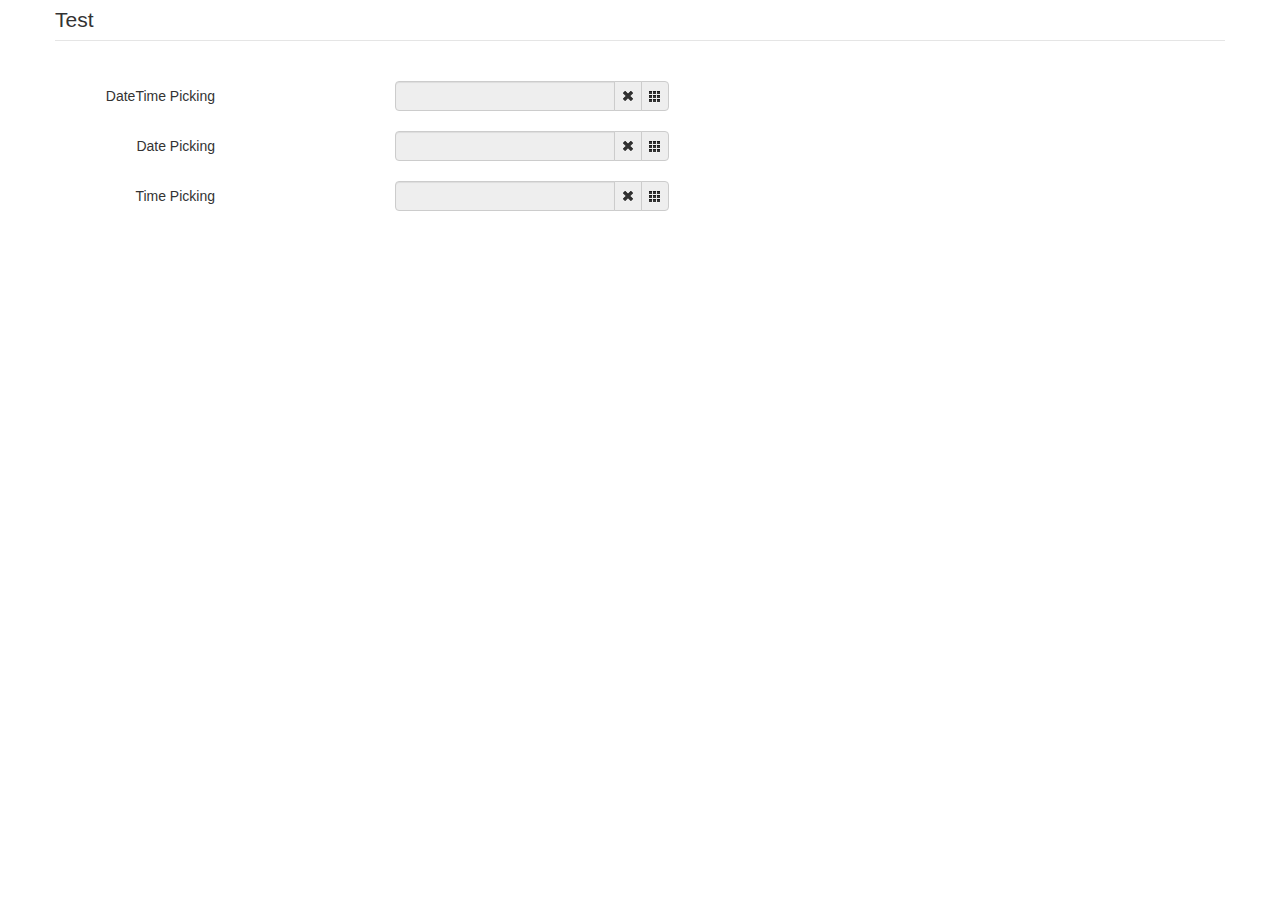
<file: app/static/bootstrap-datetimepicker/sample in bootstrap v2/index.html>
<!DOCTYPE html>
<html>
<head>
    <title></title>
    <link href="./bootstrap/css/bootstrap.min.css" rel="stylesheet" media="screen">
    <link href="../css/bootstrap-datetimepicker.min.css" rel="stylesheet" media="screen">
</head>

<body>
<div class="container">
    <form action="" class="form-horizontal">
        <fieldset>
            <legend>Test</legend>
            <div class="control-group">
                <label class="control-label">DateTime Picking</label>
                <div class="controls input-append date form_datetime" data-date="1979-09-16T05:25:07Z" data-date-format="dd MM yyyy - HH:ii p" data-link-field="dtp_input1">
                    <input size="16" type="text" value="" readonly>
                    <span class="add-on"><i class="icon-remove"></i></span>
					<span class="add-on"><i class="icon-th"></i></span>
                </div>
				<input type="hidden" id="dtp_input1" value="" /><br/>
            </div>
			<div class="control-group">
                <label class="control-label">Date Picking</label>
                <div class="controls input-append date form_date" data-date="" data-date-format="dd MM yyyy" data-link-field="dtp_input2" data-link-format="yyyy-mm-dd">
                    <input size="16" type="text" value="" readonly>
                    <span class="add-on"><i class="icon-remove"></i></span>
					<span class="add-on"><i class="icon-th"></i></span>
                </div>
				<input type="hidden" id="dtp_input2" value="" /><br/>
            </div>
			<div class="control-group">
                <label class="control-label">Time Picking</label>
                <div class="controls input-append date form_time" data-date="" data-date-format="hh:ii" data-link-field="dtp_input3" data-link-format="hh:ii">
                    <input size="16" type="text" value="" readonly>
                    <span class="add-on"><i class="icon-remove"></i></span>
					<span class="add-on"><i class="icon-th"></i></span>
                </div>
				<input type="hidden" id="dtp_input3" value="" /><br/>
            </div>
        </fieldset>
    </form>
</div>

<script type="text/javascript" src="./jquery/jquery-1.8.3.min.js" charset="UTF-8"></script>
<script type="text/javascript" src="./bootstrap/js/bootstrap.min.js"></script>
<script type="text/javascript" src="../js/bootstrap-datetimepicker.js" charset="UTF-8"></script>
<script type="text/javascript" src="../js/locales/bootstrap-datetimepicker.fr.js" charset="UTF-8"></script>
<script type="text/javascript">
    $('.form_datetime').datetimepicker({
        //language:  'fr',
        weekStart: 1,
        todayBtn:  1,
		autoclose: 1,
		todayHighlight: 1,
		startView: 2,
		forceParse: 0,
        showMeridian: 1
    });
	$('.form_date').datetimepicker({
        language:  'fr',
        weekStart: 1,
        todayBtn:  1,
		autoclose: 1,
		todayHighlight: 1,
		startView: 2,
		minView: 2,
		forceParse: 0
    });
	$('.form_time').datetimepicker({
        language:  'fr',
        weekStart: 1,
        todayBtn:  1,
		autoclose: 1,
		todayHighlight: 1,
		startView: 1,
		minView: 0,
		maxView: 1,
		forceParse: 0
    });
</script>

</body>
</html>
</file>
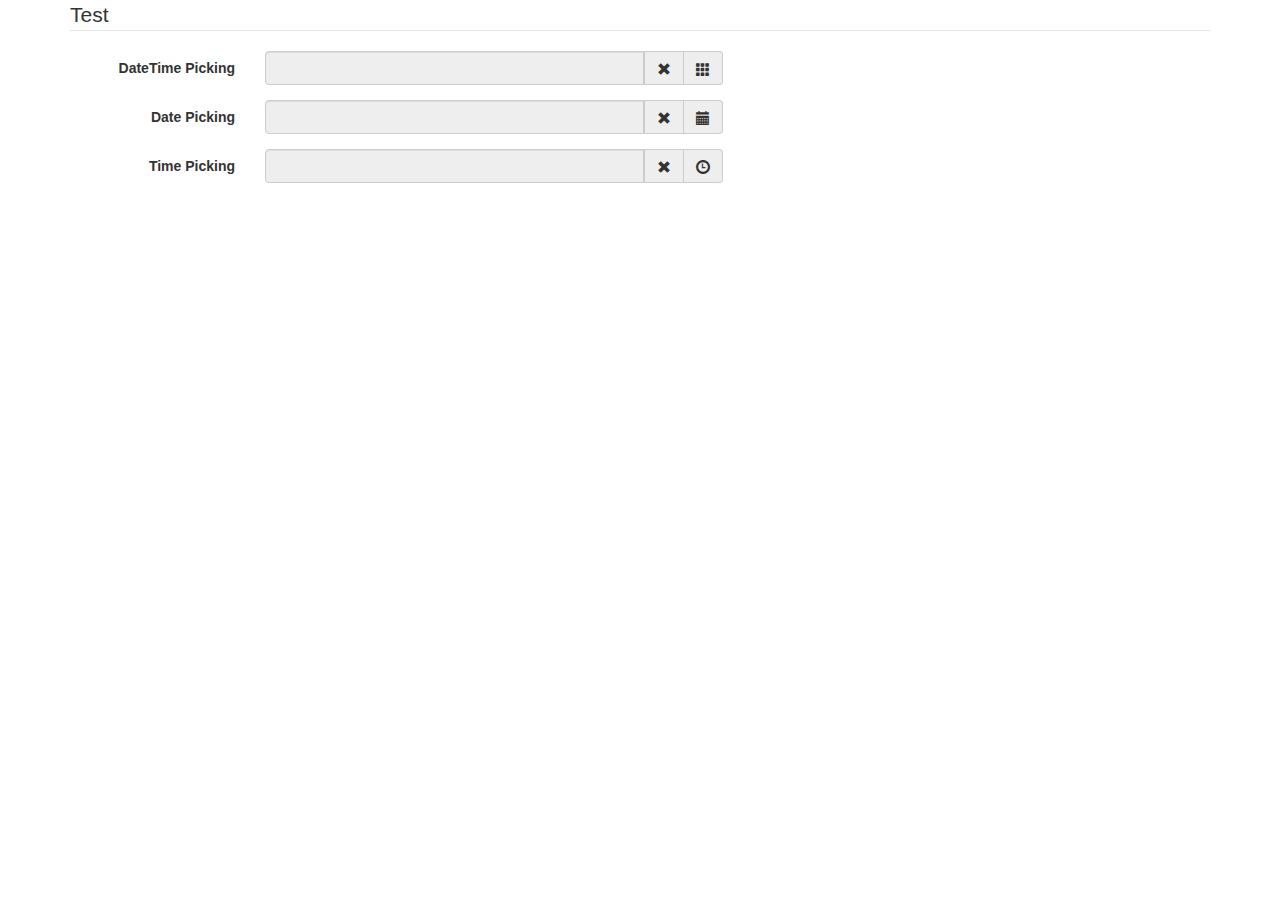
<file: app/static/bootstrap-datetimepicker/sample in bootstrap v3/index.html>
<!DOCTYPE html>
<html>
<head>
    <title></title>
    <link href="./bootstrap/css/bootstrap.min.css" rel="stylesheet" media="screen">
    <link href="../css/bootstrap-datetimepicker.min.css" rel="stylesheet" media="screen">
</head>

<body>
<div class="container">
    <form action="" class="form-horizontal"  role="form">
        <fieldset>
            <legend>Test</legend>
            <div class="form-group">
                <label for="dtp_input1" class="col-md-2 control-label">DateTime Picking</label>
                <div class="input-group date form_datetime col-md-5" data-date="1979-09-16T05:25:07Z" data-date-format="dd MM yyyy - HH:ii p" data-link-field="dtp_input1">
                    <input class="form-control" size="16" type="text" value="" readonly>
                    <span class="input-group-addon"><span class="glyphicon glyphicon-remove"></span></span>
					<span class="input-group-addon"><span class="glyphicon glyphicon-th"></span></span>
                </div>
				<input type="hidden" id="dtp_input1" value="" /><br/>
            </div>
			<div class="form-group">
                <label for="dtp_input2" class="col-md-2 control-label">Date Picking</label>
                <div class="input-group date form_date col-md-5" data-date="" data-date-format="dd MM yyyy" data-link-field="dtp_input2" data-link-format="yyyy-mm-dd">
                    <input class="form-control" size="16" type="text" value="" readonly>
                    <span class="input-group-addon"><span class="glyphicon glyphicon-remove"></span></span>
					<span class="input-group-addon"><span class="glyphicon glyphicon-calendar"></span></span>
                </div>
				<input type="hidden" id="dtp_input2" value="" /><br/>
            </div>
			<div class="form-group">
                <label for="dtp_input3" class="col-md-2 control-label">Time Picking</label>
                <div class="input-group date form_time col-md-5" data-date="" data-date-format="hh:ii" data-link-field="dtp_input3" data-link-format="hh:ii">
                    <input class="form-control" size="16" type="text" value="" readonly>
                    <span class="input-group-addon"><span class="glyphicon glyphicon-remove"></span></span>
					<span class="input-group-addon"><span class="glyphicon glyphicon-time"></span></span>
                </div>
				<input type="hidden" id="dtp_input3" value="" /><br/>
            </div>
        </fieldset>
    </form>
</div>

<script type="text/javascript" src="./jquery/jquery-1.8.3.min.js" charset="UTF-8"></script>
<script type="text/javascript" src="./bootstrap/js/bootstrap.min.js"></script>
<script type="text/javascript" src="../js/bootstrap-datetimepicker.js" charset="UTF-8"></script>
<script type="text/javascript" src="../js/locales/bootstrap-datetimepicker.fr.js" charset="UTF-8"></script>
<script type="text/javascript">
    $('.form_datetime').datetimepicker({
        //language:  'fr',
        weekStart: 1,
        todayBtn:  1,
		autoclose: 1,
		todayHighlight: 1,
		startView: 2,
		forceParse: 0,
        showMeridian: 1
    });
	$('.form_date').datetimepicker({
        language:  'fr',
        weekStart: 1,
        todayBtn:  1,
		autoclose: 1,
		todayHighlight: 1,
		startView: 2,
		minView: 2,
		forceParse: 0
    });
	$('.form_time').datetimepicker({
        language:  'fr',
        weekStart: 1,
        todayBtn:  1,
		autoclose: 1,
		todayHighlight: 1,
		startView: 1,
		minView: 0,
		maxView: 1,
		forceParse: 0
    });
</script>

</body>
</html>
</file>
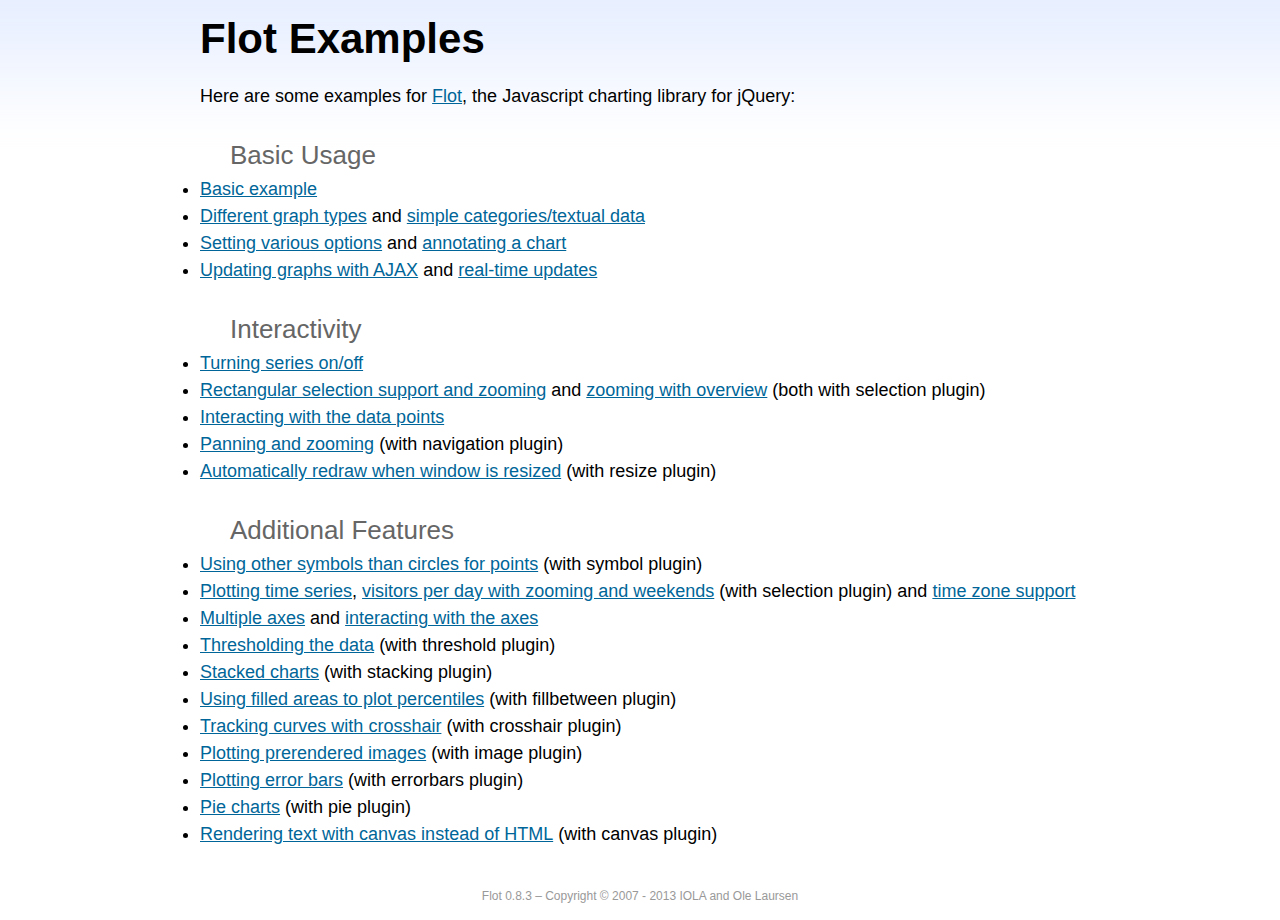
<file: app/static/flot/examples/index.html>
<!DOCTYPE html PUBLIC "-//W3C//DTD HTML 4.01//EN" "http://www.w3.org/TR/html4/strict.dtd">
<html>
<head>
	<meta http-equiv="Content-Type" content="text/html; charset=utf-8">
	<title>Flot Examples</title>
	<link href="examples.css" rel="stylesheet" type="text/css">
	<style>

	h3 {
		margin-top: 30px;
		margin-bottom: 5px;
	}

	</style>
	<script language="javascript" type="text/javascript" src="../jquery.js"></script>
	<script language="javascript" type="text/javascript" src="../jquery.flot.js"></script>
	<script type="text/javascript">

	$(function() {

		// Add the Flot version string to the footer

		$("#footer").prepend("Flot " + $.plot.version + " &ndash; ");
	});

	</script>
</head>
<body>

	<div id="header">
		<h2>Flot Examples</h2>
	</div>

	<div id="content">

		<p>Here are some examples for <a href="http://www.flotcharts.org">Flot</a>, the Javascript charting library for jQuery:</p>

		<h3>Basic Usage</h3>

		<ul>
			<li><a href="basic-usage/index.html">Basic example</a></li>
			<li><a href="series-types/index.html">Different graph types</a> and <a href="categories/index.html">simple categories/textual data</a></li>
			<li><a href="basic-options/index.html">Setting various options</a> and <a href="annotating/index.html">annotating a chart</a></li>
			<li><a href="ajax/index.html">Updating graphs with AJAX</a> and <a href="realtime/index.html">real-time updates</a></li>
		</ul>

		<h3>Interactivity</h3>

		<ul>
			<li><a href="series-toggle/index.html">Turning series on/off</a></li>
			<li><a href="selection/index.html">Rectangular selection support and zooming</a> and <a href="zooming/index.html">zooming with overview</a> (both with selection plugin)</li>
			<li><a href="interacting/index.html">Interacting with the data points</a></li>
			<li><a href="navigate/index.html">Panning and zooming</a> (with navigation plugin)</li>
			<li><a href="resize/index.html">Automatically redraw when window is resized</a> (with resize plugin)</li>
		</ul>

		<h3>Additional Features</h3>

		<ul>
			<li><a href="symbols/index.html">Using other symbols than circles for points</a> (with symbol plugin)</li>
			<li><a href="axes-time/index.html">Plotting time series</a>, <a href="visitors/index.html">visitors per day with zooming and weekends</a> (with selection plugin) and <a href="axes-time-zones/index.html">time zone support</a></li>
			<li><a href="axes-multiple/index.html">Multiple axes</a> and <a href="axes-interacting/index.html">interacting with the axes</a></li>
			<li><a href="threshold/index.html">Thresholding the data</a> (with threshold plugin)</li>
			<li><a href="stacking/index.html">Stacked charts</a> (with stacking plugin)</li>
			<li><a href="percentiles/index.html">Using filled areas to plot percentiles</a> (with fillbetween plugin)</li>
			<li><a href="tracking/index.html">Tracking curves with crosshair</a> (with crosshair plugin)</li>
			<li><a href="image/index.html">Plotting prerendered images</a> (with image plugin)</li>
			<li><a href="series-errorbars/index.html">Plotting error bars</a> (with errorbars plugin)</li>
			<li><a href="series-pie/index.html">Pie charts</a> (with pie plugin)</li>
			<li><a href="canvas/index.html">Rendering text with canvas instead of HTML</a> (with canvas plugin)</li>
		</ul>

	</div>

	<div id="footer">
		Copyright &copy; 2007 - 2013 IOLA and Ole Laursen
	</div>

</body>
</html>
</file>
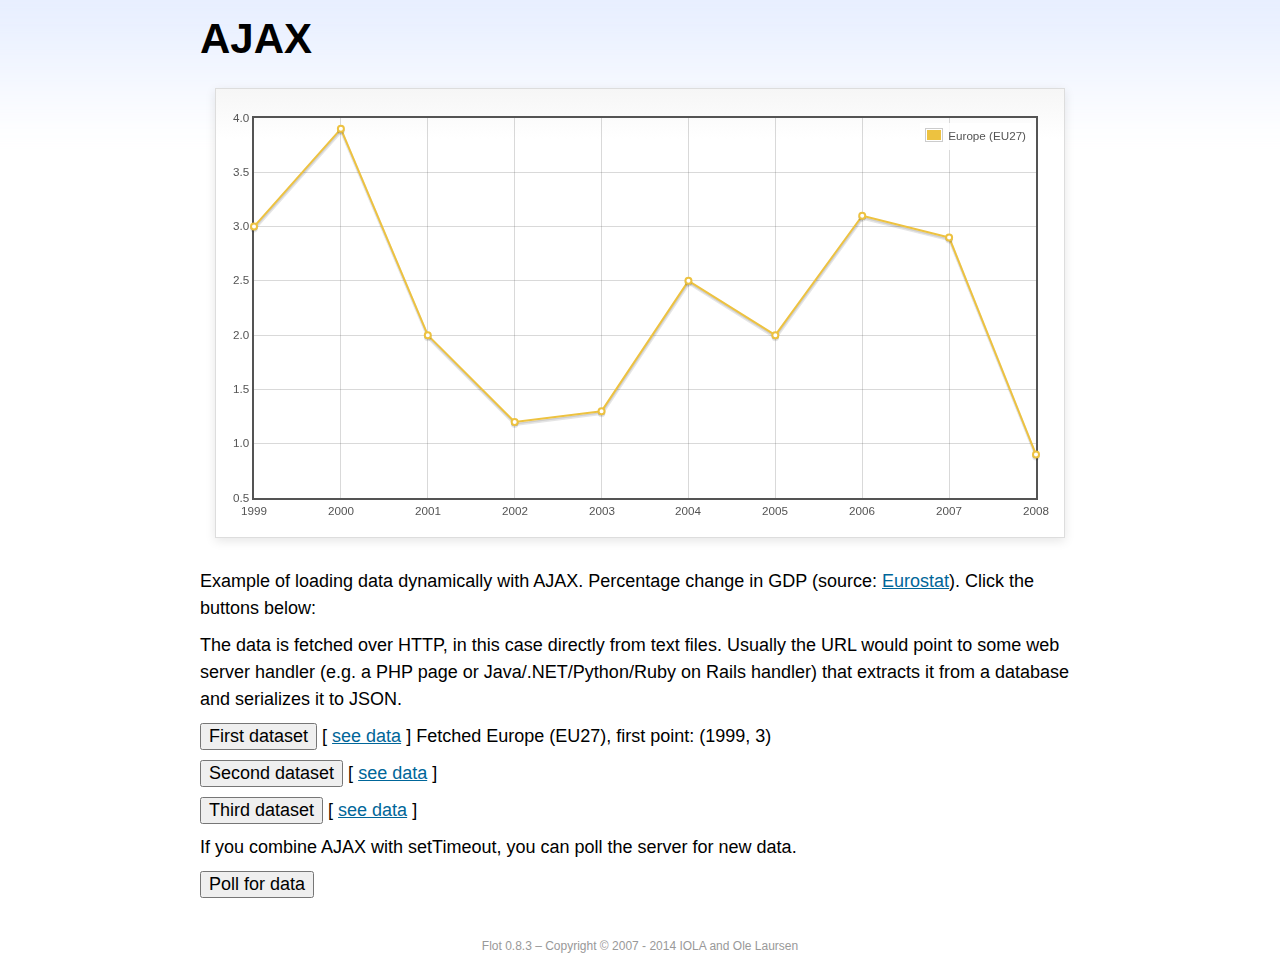
<file: app/static/flot/examples/ajax/index.html>
<!DOCTYPE html PUBLIC "-//W3C//DTD HTML 4.01//EN" "http://www.w3.org/TR/html4/strict.dtd">
<html>
<head>
	<meta http-equiv="Content-Type" content="text/html; charset=utf-8">
	<title>Flot Examples: AJAX</title>
	<link href="../examples.css" rel="stylesheet" type="text/css">
	<!--[if lte IE 8]><script language="javascript" type="text/javascript" src="../../excanvas.min.js"></script><![endif]-->
	<script language="javascript" type="text/javascript" src="../../jquery.js"></script>
	<script language="javascript" type="text/javascript" src="../../jquery.flot.js"></script>
	<script type="text/javascript">

	$(function() {

		var options = {
			lines: {
				show: true
			},
			points: {
				show: true
			},
			xaxis: {
				tickDecimals: 0,
				tickSize: 1
			}
		};

		var data = [];

		$.plot("#placeholder", data, options);

		// Fetch one series, adding to what we already have

		var alreadyFetched = {};

		$("button.fetchSeries").click(function () {

			var button = $(this);

			// Find the URL in the link right next to us, then fetch the data

			var dataurl = button.siblings("a").attr("href");

			function onDataReceived(series) {

				// Extract the first coordinate pair; jQuery has parsed it, so
				// the data is now just an ordinary JavaScript object

				var firstcoordinate = "(" + series.data[0][0] + ", " + series.data[0][1] + ")";
				button.siblings("span").text("Fetched " + series.label + ", first point: " + firstcoordinate);

				// Push the new data onto our existing data array

				if (!alreadyFetched[series.label]) {
					alreadyFetched[series.label] = true;
					data.push(series);
				}

				$.plot("#placeholder", data, options);
			}

			$.ajax({
				url: dataurl,
				type: "GET",
				dataType: "json",
				success: onDataReceived
			});
		});

		// Initiate a recurring data update

		$("button.dataUpdate").click(function () {

			data = [];
			alreadyFetched = {};

			$.plot("#placeholder", data, options);

			var iteration = 0;

			function fetchData() {

				++iteration;

				function onDataReceived(series) {

					// Load all the data in one pass; if we only got partial
					// data we could merge it with what we already have.

					data = [ series ];
					$.plot("#placeholder", data, options);
				}

				// Normally we call the same URL - a script connected to a
				// database - but in this case we only have static example
				// files, so we need to modify the URL.

				$.ajax({
					url: "data-eu-gdp-growth-" + iteration + ".json",
					type: "GET",
					dataType: "json",
					success: onDataReceived
				});

				if (iteration < 5) {
					setTimeout(fetchData, 1000);
				} else {
					data = [];
					alreadyFetched = {};
				}
			}

			setTimeout(fetchData, 1000);
		});

		// Load the first series by default, so we don't have an empty plot

		$("button.fetchSeries:first").click();

		// Add the Flot version string to the footer

		$("#footer").prepend("Flot " + $.plot.version + " &ndash; ");
	});

	</script>
</head>
<body>

	<div id="header">
		<h2>AJAX</h2>
	</div>

	<div id="content">

		<div class="demo-container">
			<div id="placeholder" class="demo-placeholder"></div>
		</div>

		<p>Example of loading data dynamically with AJAX. Percentage change in GDP (source: <a href="http://epp.eurostat.ec.europa.eu/tgm/table.do?tab=table&init=1&plugin=1&language=en&pcode=tsieb020">Eurostat</a>). Click the buttons below:</p>

		<p>The data is fetched over HTTP, in this case directly from text files. Usually the URL would point to some web server handler (e.g. a PHP page or Java/.NET/Python/Ruby on Rails handler) that extracts it from a database and serializes it to JSON.</p>

		<p>
			<button class="fetchSeries">First dataset</button>
			[ <a href="data-eu-gdp-growth.json">see data</a> ]
			<span></span>
		</p>

		<p>
			<button class="fetchSeries">Second dataset</button>
			[ <a href="data-japan-gdp-growth.json">see data</a> ]
			<span></span>
		</p>

		<p>
			<button class="fetchSeries">Third dataset</button>
			[ <a href="data-usa-gdp-growth.json">see data</a> ]
			<span></span>
		</p>

		<p>If you combine AJAX with setTimeout, you can poll the server for new data.</p>

		<p>
			<button class="dataUpdate">Poll for data</button>
		</p>

	</div>

	<div id="footer">
		Copyright &copy; 2007 - 2014 IOLA and Ole Laursen
	</div>

</body>
</html>
</file>
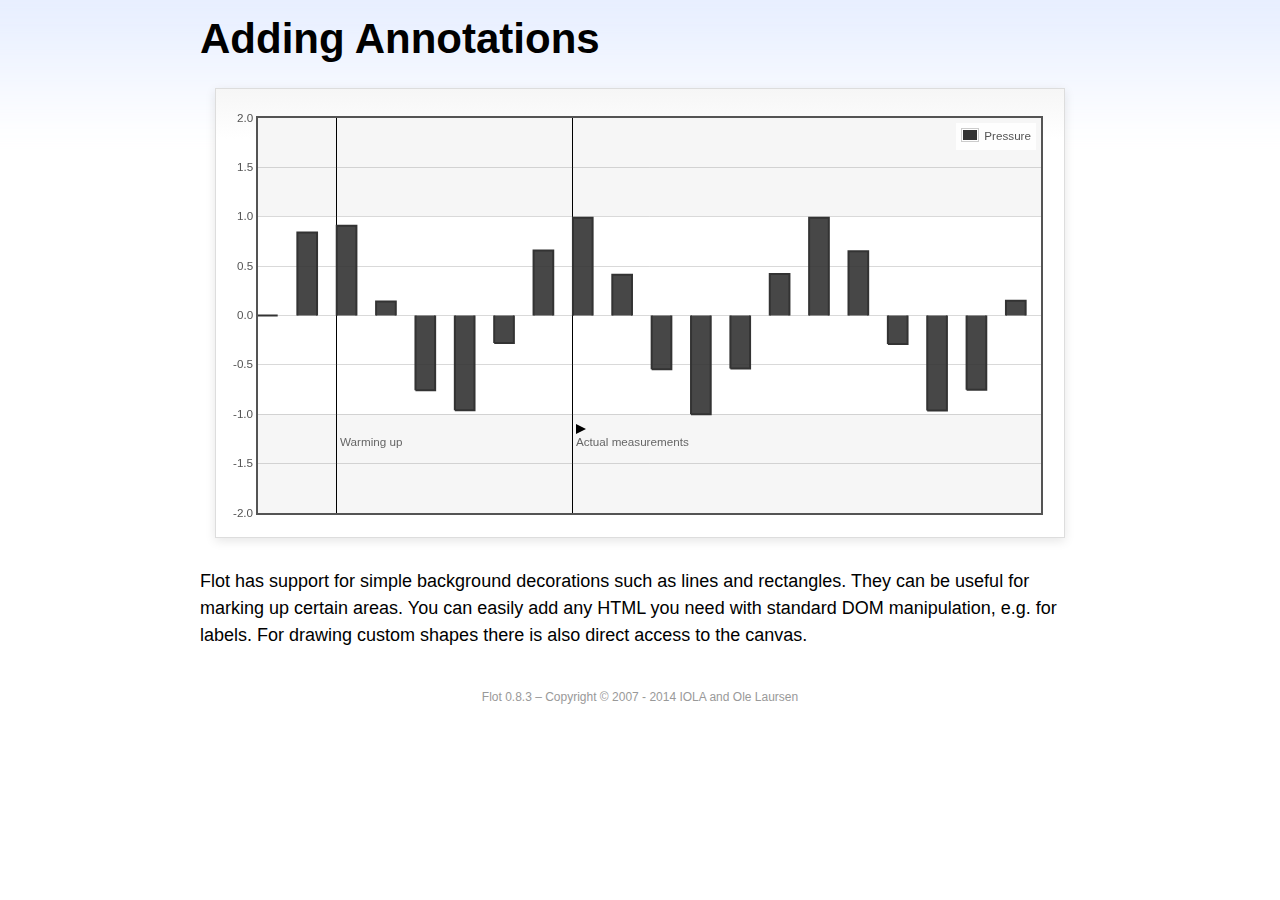
<file: app/static/flot/examples/annotating/index.html>
<!DOCTYPE html PUBLIC "-//W3C//DTD HTML 4.01//EN" "http://www.w3.org/TR/html4/strict.dtd">
<html>
<head>
	<meta http-equiv="Content-Type" content="text/html; charset=utf-8">
	<title>Flot Examples: Adding Annotations</title>
	<link href="../examples.css" rel="stylesheet" type="text/css">
	<!--[if lte IE 8]><script language="javascript" type="text/javascript" src="../../excanvas.min.js"></script><![endif]-->
	<script language="javascript" type="text/javascript" src="../../jquery.js"></script>
	<script language="javascript" type="text/javascript" src="../../jquery.flot.js"></script>
	<script type="text/javascript">

	$(function() {

		var d1 = [];
		for (var i = 0; i < 20; ++i) {
			d1.push([i, Math.sin(i)]);
		}

		var data = [{ data: d1, label: "Pressure", color: "#333" }];

		var markings = [
			{ color: "#f6f6f6", yaxis: { from: 1 } },
			{ color: "#f6f6f6", yaxis: { to: -1 } },
			{ color: "#000", lineWidth: 1, xaxis: { from: 2, to: 2 } },
			{ color: "#000", lineWidth: 1, xaxis: { from: 8, to: 8 } }
		];

		var placeholder = $("#placeholder");

		var plot = $.plot(placeholder, data, {
			bars: { show: true, barWidth: 0.5, fill: 0.9 },
			xaxis: { ticks: [], autoscaleMargin: 0.02 },
			yaxis: { min: -2, max: 2 },
			grid: { markings: markings }
		});

		var o = plot.pointOffset({ x: 2, y: -1.2});

		// Append it to the placeholder that Flot already uses for positioning

		placeholder.append("<div style='position:absolute;left:" + (o.left + 4) + "px;top:" + o.top + "px;color:#666;font-size:smaller'>Warming up</div>");

		o = plot.pointOffset({ x: 8, y: -1.2});
		placeholder.append("<div style='position:absolute;left:" + (o.left + 4) + "px;top:" + o.top + "px;color:#666;font-size:smaller'>Actual measurements</div>");

		// Draw a little arrow on top of the last label to demonstrate canvas
		// drawing

		var ctx = plot.getCanvas().getContext("2d");
		ctx.beginPath();
		o.left += 4;
		ctx.moveTo(o.left, o.top);
		ctx.lineTo(o.left, o.top - 10);
		ctx.lineTo(o.left + 10, o.top - 5);
		ctx.lineTo(o.left, o.top);
		ctx.fillStyle = "#000";
		ctx.fill();

		// Add the Flot version string to the footer

		$("#footer").prepend("Flot " + $.plot.version + " &ndash; ");
	});

	</script>
</head>
<body>

	<div id="header">
		<h2>Adding Annotations</h2>
	</div>

	<div id="content">

		<div class="demo-container">
			<div id="placeholder" class="demo-placeholder"></div>
		</div>

		<p>Flot has support for simple background decorations such as lines and rectangles. They can be useful for marking up certain areas. You can easily add any HTML you need with standard DOM manipulation, e.g. for labels. For drawing custom shapes there is also direct access to the canvas.</p>

	</div>

	<div id="footer">
		Copyright &copy; 2007 - 2014 IOLA and Ole Laursen
	</div>

</body>
</html>
</file>
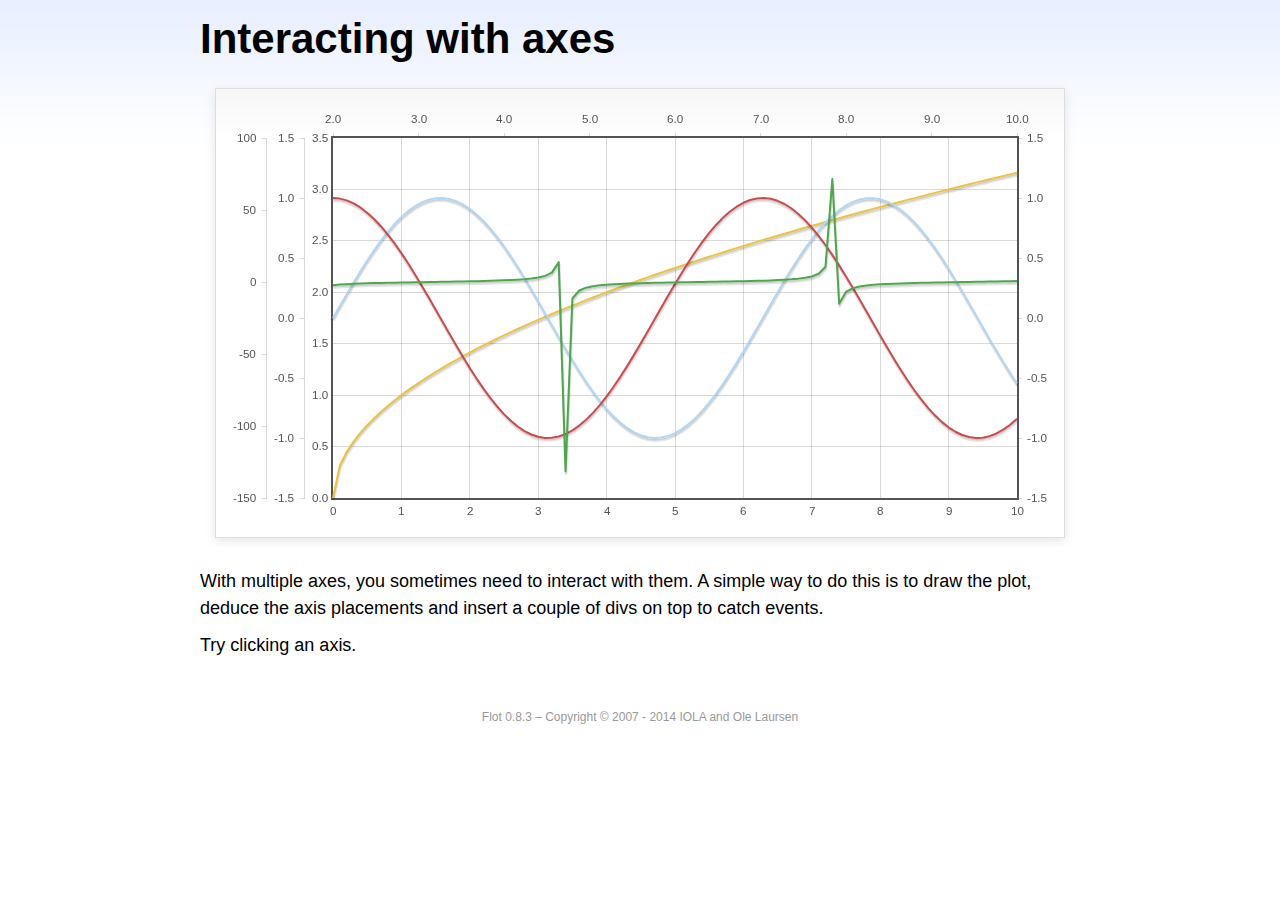
<file: app/static/flot/examples/axes-interacting/index.html>
<!DOCTYPE html PUBLIC "-//W3C//DTD HTML 4.01//EN" "http://www.w3.org/TR/html4/strict.dtd">
<html>
<head>
	<meta http-equiv="Content-Type" content="text/html; charset=utf-8">
	<title>Flot Examples: Interacting with axes</title>
	<link href="../examples.css" rel="stylesheet" type="text/css">
	<!--[if lte IE 8]><script language="javascript" type="text/javascript" src="../../excanvas.min.js"></script><![endif]-->
	<script language="javascript" type="text/javascript" src="../../jquery.js"></script>
	<script language="javascript" type="text/javascript" src="../../jquery.flot.js"></script>
	<script type="text/javascript">

	$(function() {

		function generate(start, end, fn) {
			var res = [];
			for (var i = 0; i <= 100; ++i) {
				var x = start + i / 100 * (end - start);
				res.push([x, fn(x)]);
			}
			return res;
		}

		var data = [
			{ data: generate(0, 10, function (x) { return Math.sqrt(x);}), xaxis: 1, yaxis:1 },
			{ data: generate(0, 10, function (x) { return Math.sin(x);}), xaxis: 1, yaxis:2 },
			{ data: generate(0, 10, function (x) { return Math.cos(x);}), xaxis: 1, yaxis:3 },
			{ data: generate(2, 10, function (x) { return Math.tan(x);}), xaxis: 2, yaxis: 4 }
		];

		var plot = $.plot("#placeholder", data, {
			xaxes: [
				{ position: 'bottom' },
				{ position: 'top'}
			],
			yaxes: [
				{ position: 'left' },
				{ position: 'left' },
				{ position: 'right' },
				{ position: 'left' }
			]
		});

		// Create a div for each axis

		$.each(plot.getAxes(), function (i, axis) {
			if (!axis.show)
				return;

			var box = axis.box;

			$("<div class='axisTarget' style='position:absolute; left:" + box.left + "px; top:" + box.top + "px; width:" + box.width +  "px; height:" + box.height + "px'></div>")
				.data("axis.direction", axis.direction)
				.data("axis.n", axis.n)
				.css({ backgroundColor: "#f00", opacity: 0, cursor: "pointer" })
				.appendTo(plot.getPlaceholder())
				.hover(
					function () { $(this).css({ opacity: 0.10 }) },
					function () { $(this).css({ opacity: 0 }) }
				)
				.click(function () {
					$("#click").text("You clicked the " + axis.direction + axis.n + "axis!")
				});
		});

		// Add the Flot version string to the footer

		$("#footer").prepend("Flot " + $.plot.version + " &ndash; ");
	});

	</script>
</head>
<body>

	<div id="header">
		<h2>Interacting with axes</h2>
	</div>

	<div id="content">

		<div class="demo-container">
			<div id="placeholder" class="demo-placeholder"></div>
		</div>

		<p>With multiple axes, you sometimes need to interact with them. A simple way to do this is to draw the plot, deduce the axis placements and insert a couple of divs on top to catch events.</p>

		<p>Try clicking an axis.</p>

		<p id="click"></p>

	</div>

	<div id="footer">
		Copyright &copy; 2007 - 2014 IOLA and Ole Laursen
	</div>

</body>
</html>
</file>
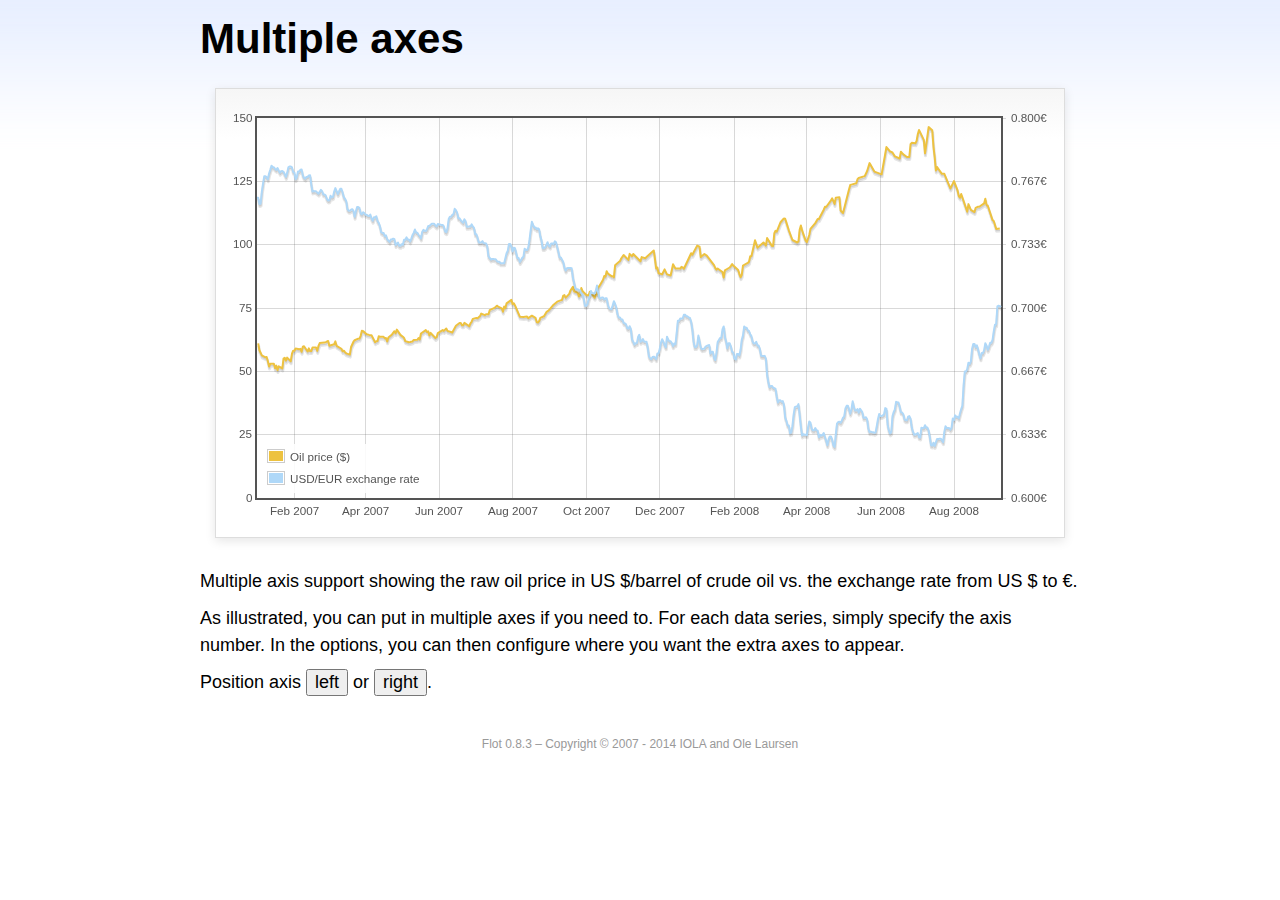
<file: app/static/flot/examples/axes-multiple/index.html>
<!DOCTYPE html PUBLIC "-//W3C//DTD HTML 4.01//EN" "http://www.w3.org/TR/html4/strict.dtd">
<html>
<head>
	<meta http-equiv="Content-Type" content="text/html; charset=utf-8">
	<title>Flot Examples: Multiple Axes</title>
	<link href="../examples.css" rel="stylesheet" type="text/css">
	<!--[if lte IE 8]><script language="javascript" type="text/javascript" src="../../excanvas.min.js"></script><![endif]-->
	<script language="javascript" type="text/javascript" src="../../jquery.js"></script>
	<script language="javascript" type="text/javascript" src="../../jquery.flot.js"></script>
	<script language="javascript" type="text/javascript" src="../../jquery.flot.time.js"></script>
	<script type="text/javascript">

	$(function() {

		var oilprices = [[1167692400000,61.05], [1167778800000,58.32], [1167865200000,57.35], [1167951600000,56.31], [1168210800000,55.55], [1168297200000,55.64], [1168383600000,54.02], [1168470000000,51.88], [1168556400000,52.99], [1168815600000,52.99], [1168902000000,51.21], [1168988400000,52.24], [1169074800000,50.48], [1169161200000,51.99], [1169420400000,51.13], [1169506800000,55.04], [1169593200000,55.37], [1169679600000,54.23], [1169766000000,55.42], [1170025200000,54.01], [1170111600000,56.97], [1170198000000,58.14], [1170284400000,58.14], [1170370800000,59.02], [1170630000000,58.74], [1170716400000,58.88], [1170802800000,57.71], [1170889200000,59.71], [1170975600000,59.89], [1171234800000,57.81], [1171321200000,59.06], [1171407600000,58.00], [1171494000000,57.99], [1171580400000,59.39], [1171839600000,59.39], [1171926000000,58.07], [1172012400000,60.07], [1172098800000,61.14], [1172444400000,61.39], [1172530800000,61.46], [1172617200000,61.79], [1172703600000,62.00], [1172790000000,60.07], [1173135600000,60.69], [1173222000000,61.82], [1173308400000,60.05], [1173654000000,58.91], [1173740400000,57.93], [1173826800000,58.16], [1173913200000,57.55], [1173999600000,57.11], [1174258800000,56.59], [1174345200000,59.61], [1174518000000,61.69], [1174604400000,62.28], [1174860000000,62.91], [1174946400000,62.93], [1175032800000,64.03], [1175119200000,66.03], [1175205600000,65.87], [1175464800000,64.64], [1175637600000,64.38], [1175724000000,64.28], [1175810400000,64.28], [1176069600000,61.51], [1176156000000,61.89], [1176242400000,62.01], [1176328800000,63.85], [1176415200000,63.63], [1176674400000,63.61], [1176760800000,63.10], [1176847200000,63.13], [1176933600000,61.83], [1177020000000,63.38], [1177279200000,64.58], [1177452000000,65.84], [1177538400000,65.06], [1177624800000,66.46], [1177884000000,64.40], [1178056800000,63.68], [1178143200000,63.19], [1178229600000,61.93], [1178488800000,61.47], [1178575200000,61.55], [1178748000000,61.81], [1178834400000,62.37], [1179093600000,62.46], [1179180000000,63.17], [1179266400000,62.55], [1179352800000,64.94], [1179698400000,66.27], [1179784800000,65.50], [1179871200000,65.77], [1179957600000,64.18], [1180044000000,65.20], [1180389600000,63.15], [1180476000000,63.49], [1180562400000,65.08], [1180908000000,66.30], [1180994400000,65.96], [1181167200000,66.93], [1181253600000,65.98], [1181599200000,65.35], [1181685600000,66.26], [1181858400000,68.00], [1182117600000,69.09], [1182204000000,69.10], [1182290400000,68.19], [1182376800000,68.19], [1182463200000,69.14], [1182722400000,68.19], [1182808800000,67.77], [1182895200000,68.97], [1182981600000,69.57], [1183068000000,70.68], [1183327200000,71.09], [1183413600000,70.92], [1183586400000,71.81], [1183672800000,72.81], [1183932000000,72.19], [1184018400000,72.56], [1184191200000,72.50], [1184277600000,74.15], [1184623200000,75.05], [1184796000000,75.92], [1184882400000,75.57], [1185141600000,74.89], [1185228000000,73.56], [1185314400000,75.57], [1185400800000,74.95], [1185487200000,76.83], [1185832800000,78.21], [1185919200000,76.53], [1186005600000,76.86], [1186092000000,76.00], [1186437600000,71.59], [1186696800000,71.47], [1186956000000,71.62], [1187042400000,71.00], [1187301600000,71.98], [1187560800000,71.12], [1187647200000,69.47], [1187733600000,69.26], [1187820000000,69.83], [1187906400000,71.09], [1188165600000,71.73], [1188338400000,73.36], [1188511200000,74.04], [1188856800000,76.30], [1189116000000,77.49], [1189461600000,78.23], [1189548000000,79.91], [1189634400000,80.09], [1189720800000,79.10], [1189980000000,80.57], [1190066400000,81.93], [1190239200000,83.32], [1190325600000,81.62], [1190584800000,80.95], [1190671200000,79.53], [1190757600000,80.30], [1190844000000,82.88], [1190930400000,81.66], [1191189600000,80.24], [1191276000000,80.05], [1191362400000,79.94], [1191448800000,81.44], [1191535200000,81.22], [1191794400000,79.02], [1191880800000,80.26], [1191967200000,80.30], [1192053600000,83.08], [1192140000000,83.69], [1192399200000,86.13], [1192485600000,87.61], [1192572000000,87.40], [1192658400000,89.47], [1192744800000,88.60], [1193004000000,87.56], [1193090400000,87.56], [1193176800000,87.10], [1193263200000,91.86], [1193612400000,93.53], [1193698800000,94.53], [1193871600000,95.93], [1194217200000,93.98], [1194303600000,96.37], [1194476400000,95.46], [1194562800000,96.32], [1195081200000,93.43], [1195167600000,95.10], [1195426800000,94.64], [1195513200000,95.10], [1196031600000,97.70], [1196118000000,94.42], [1196204400000,90.62], [1196290800000,91.01], [1196377200000,88.71], [1196636400000,88.32], [1196809200000,90.23], [1196982000000,88.28], [1197241200000,87.86], [1197327600000,90.02], [1197414000000,92.25], [1197586800000,90.63], [1197846000000,90.63], [1197932400000,90.49], [1198018800000,91.24], [1198105200000,91.06], [1198191600000,90.49], [1198710000000,96.62], [1198796400000,96.00], [1199142000000,99.62], [1199314800000,99.18], [1199401200000,95.09], [1199660400000,96.33], [1199833200000,95.67], [1200351600000,91.90], [1200438000000,90.84], [1200524400000,90.13], [1200610800000,90.57], [1200956400000,89.21], [1201042800000,86.99], [1201129200000,89.85], [1201474800000,90.99], [1201561200000,91.64], [1201647600000,92.33], [1201734000000,91.75], [1202079600000,90.02], [1202166000000,88.41], [1202252400000,87.14], [1202338800000,88.11], [1202425200000,91.77], [1202770800000,92.78], [1202857200000,93.27], [1202943600000,95.46], [1203030000000,95.46], [1203289200000,101.74], [1203462000000,98.81], [1203894000000,100.88], [1204066800000,99.64], [1204153200000,102.59], [1204239600000,101.84], [1204498800000,99.52], [1204585200000,99.52], [1204671600000,104.52], [1204758000000,105.47], [1204844400000,105.15], [1205103600000,108.75], [1205276400000,109.92], [1205362800000,110.33], [1205449200000,110.21], [1205708400000,105.68], [1205967600000,101.84], [1206313200000,100.86], [1206399600000,101.22], [1206486000000,105.90], [1206572400000,107.58], [1206658800000,105.62], [1206914400000,101.58], [1207000800000,100.98], [1207173600000,103.83], [1207260000000,106.23], [1207605600000,108.50], [1207778400000,110.11], [1207864800000,110.14], [1208210400000,113.79], [1208296800000,114.93], [1208383200000,114.86], [1208728800000,117.48], [1208815200000,118.30], [1208988000000,116.06], [1209074400000,118.52], [1209333600000,118.75], [1209420000000,113.46], [1209592800000,112.52], [1210024800000,121.84], [1210111200000,123.53], [1210197600000,123.69], [1210543200000,124.23], [1210629600000,125.80], [1210716000000,126.29], [1211148000000,127.05], [1211320800000,129.07], [1211493600000,132.19], [1211839200000,128.85], [1212357600000,127.76], [1212703200000,138.54], [1212962400000,136.80], [1213135200000,136.38], [1213308000000,134.86], [1213653600000,134.01], [1213740000000,136.68], [1213912800000,135.65], [1214172000000,134.62], [1214258400000,134.62], [1214344800000,134.62], [1214431200000,139.64], [1214517600000,140.21], [1214776800000,140.00], [1214863200000,140.97], [1214949600000,143.57], [1215036000000,145.29], [1215381600000,141.37], [1215468000000,136.04], [1215727200000,146.40], [1215986400000,145.18], [1216072800000,138.74], [1216159200000,134.60], [1216245600000,129.29], [1216332000000,130.65], [1216677600000,127.95], [1216850400000,127.95], [1217282400000,122.19], [1217455200000,124.08], [1217541600000,125.10], [1217800800000,121.41], [1217887200000,119.17], [1217973600000,118.58], [1218060000000,120.02], [1218405600000,114.45], [1218492000000,113.01], [1218578400000,116.00], [1218751200000,113.77], [1219010400000,112.87], [1219096800000,114.53], [1219269600000,114.98], [1219356000000,114.98], [1219701600000,116.27], [1219788000000,118.15], [1219874400000,115.59], [1219960800000,115.46], [1220306400000,109.71], [1220392800000,109.35], [1220565600000,106.23], [1220824800000,106.34]];

		var exchangerates = [[1167606000000,0.7580], [1167692400000,0.7580], [1167778800000,0.75470], [1167865200000,0.75490], [1167951600000,0.76130], [1168038000000,0.76550], [1168124400000,0.76930], [1168210800000,0.76940], [1168297200000,0.76880], [1168383600000,0.76780], [1168470000000,0.77080], [1168556400000,0.77270], [1168642800000,0.77490], [1168729200000,0.77410], [1168815600000,0.77410], [1168902000000,0.77320], [1168988400000,0.77270], [1169074800000,0.77370], [1169161200000,0.77240], [1169247600000,0.77120], [1169334000000,0.7720], [1169420400000,0.77210], [1169506800000,0.77170], [1169593200000,0.77040], [1169679600000,0.7690], [1169766000000,0.77110], [1169852400000,0.7740], [1169938800000,0.77450], [1170025200000,0.77450], [1170111600000,0.7740], [1170198000000,0.77160], [1170284400000,0.77130], [1170370800000,0.76780], [1170457200000,0.76880], [1170543600000,0.77180], [1170630000000,0.77180], [1170716400000,0.77280], [1170802800000,0.77290], [1170889200000,0.76980], [1170975600000,0.76850], [1171062000000,0.76810], [1171148400000,0.7690], [1171234800000,0.7690], [1171321200000,0.76980], [1171407600000,0.76990], [1171494000000,0.76510], [1171580400000,0.76130], [1171666800000,0.76160], [1171753200000,0.76140], [1171839600000,0.76140], [1171926000000,0.76070], [1172012400000,0.76020], [1172098800000,0.76110], [1172185200000,0.76220], [1172271600000,0.76150], [1172358000000,0.75980], [1172444400000,0.75980], [1172530800000,0.75920], [1172617200000,0.75730], [1172703600000,0.75660], [1172790000000,0.75670], [1172876400000,0.75910], [1172962800000,0.75820], [1173049200000,0.75850], [1173135600000,0.76130], [1173222000000,0.76310], [1173308400000,0.76150], [1173394800000,0.760], [1173481200000,0.76130], [1173567600000,0.76270], [1173654000000,0.76270], [1173740400000,0.76080], [1173826800000,0.75830], [1173913200000,0.75750], [1173999600000,0.75620], [1174086000000,0.7520], [1174172400000,0.75120], [1174258800000,0.75120], [1174345200000,0.75170], [1174431600000,0.7520], [1174518000000,0.75110], [1174604400000,0.7480], [1174690800000,0.75090], [1174777200000,0.75310], [1174860000000,0.75310], [1174946400000,0.75270], [1175032800000,0.74980], [1175119200000,0.74930], [1175205600000,0.75040], [1175292000000,0.750], [1175378400000,0.74910], [1175464800000,0.74910], [1175551200000,0.74850], [1175637600000,0.74840], [1175724000000,0.74920], [1175810400000,0.74710], [1175896800000,0.74590], [1175983200000,0.74770], [1176069600000,0.74770], [1176156000000,0.74830], [1176242400000,0.74580], [1176328800000,0.74480], [1176415200000,0.7430], [1176501600000,0.73990], [1176588000000,0.73950], [1176674400000,0.73950], [1176760800000,0.73780], [1176847200000,0.73820], [1176933600000,0.73620], [1177020000000,0.73550], [1177106400000,0.73480], [1177192800000,0.73610], [1177279200000,0.73610], [1177365600000,0.73650], [1177452000000,0.73620], [1177538400000,0.73310], [1177624800000,0.73390], [1177711200000,0.73440], [1177797600000,0.73270], [1177884000000,0.73270], [1177970400000,0.73360], [1178056800000,0.73330], [1178143200000,0.73590], [1178229600000,0.73590], [1178316000000,0.73720], [1178402400000,0.7360], [1178488800000,0.7360], [1178575200000,0.7350], [1178661600000,0.73650], [1178748000000,0.73840], [1178834400000,0.73950], [1178920800000,0.74130], [1179007200000,0.73970], [1179093600000,0.73960], [1179180000000,0.73850], [1179266400000,0.73780], [1179352800000,0.73660], [1179439200000,0.740], [1179525600000,0.74110], [1179612000000,0.74060], [1179698400000,0.74050], [1179784800000,0.74140], [1179871200000,0.74310], [1179957600000,0.74310], [1180044000000,0.74380], [1180130400000,0.74430], [1180216800000,0.74430], [1180303200000,0.74430], [1180389600000,0.74340], [1180476000000,0.74290], [1180562400000,0.74420], [1180648800000,0.7440], [1180735200000,0.74390], [1180821600000,0.74370], [1180908000000,0.74370], [1180994400000,0.74290], [1181080800000,0.74030], [1181167200000,0.73990], [1181253600000,0.74180], [1181340000000,0.74680], [1181426400000,0.7480], [1181512800000,0.7480], [1181599200000,0.7490], [1181685600000,0.74940], [1181772000000,0.75220], [1181858400000,0.75150], [1181944800000,0.75020], [1182031200000,0.74720], [1182117600000,0.74720], [1182204000000,0.74620], [1182290400000,0.74550], [1182376800000,0.74490], [1182463200000,0.74670], [1182549600000,0.74580], [1182636000000,0.74270], [1182722400000,0.74270], [1182808800000,0.7430], [1182895200000,0.74290], [1182981600000,0.7440], [1183068000000,0.7430], [1183154400000,0.74220], [1183240800000,0.73880], [1183327200000,0.73880], [1183413600000,0.73690], [1183500000000,0.73450], [1183586400000,0.73450], [1183672800000,0.73450], [1183759200000,0.73520], [1183845600000,0.73410], [1183932000000,0.73410], [1184018400000,0.7340], [1184104800000,0.73240], [1184191200000,0.72720], [1184277600000,0.72640], [1184364000000,0.72550], [1184450400000,0.72580], [1184536800000,0.72580], [1184623200000,0.72560], [1184709600000,0.72570], [1184796000000,0.72470], [1184882400000,0.72430], [1184968800000,0.72440], [1185055200000,0.72350], [1185141600000,0.72350], [1185228000000,0.72350], [1185314400000,0.72350], [1185400800000,0.72620], [1185487200000,0.72880], [1185573600000,0.73010], [1185660000000,0.73370], [1185746400000,0.73370], [1185832800000,0.73240], [1185919200000,0.72970], [1186005600000,0.73170], [1186092000000,0.73150], [1186178400000,0.72880], [1186264800000,0.72630], [1186351200000,0.72630], [1186437600000,0.72420], [1186524000000,0.72530], [1186610400000,0.72640], [1186696800000,0.7270], [1186783200000,0.73120], [1186869600000,0.73050], [1186956000000,0.73050], [1187042400000,0.73180], [1187128800000,0.73580], [1187215200000,0.74090], [1187301600000,0.74540], [1187388000000,0.74370], [1187474400000,0.74240], [1187560800000,0.74240], [1187647200000,0.74150], [1187733600000,0.74190], [1187820000000,0.74140], [1187906400000,0.73770], [1187992800000,0.73550], [1188079200000,0.73150], [1188165600000,0.73150], [1188252000000,0.7320], [1188338400000,0.73320], [1188424800000,0.73460], [1188511200000,0.73280], [1188597600000,0.73230], [1188684000000,0.7340], [1188770400000,0.7340], [1188856800000,0.73360], [1188943200000,0.73510], [1189029600000,0.73460], [1189116000000,0.73210], [1189202400000,0.72940], [1189288800000,0.72660], [1189375200000,0.72660], [1189461600000,0.72540], [1189548000000,0.72420], [1189634400000,0.72130], [1189720800000,0.71970], [1189807200000,0.72090], [1189893600000,0.7210], [1189980000000,0.7210], [1190066400000,0.7210], [1190152800000,0.72090], [1190239200000,0.71590], [1190325600000,0.71330], [1190412000000,0.71050], [1190498400000,0.70990], [1190584800000,0.70990], [1190671200000,0.70930], [1190757600000,0.70930], [1190844000000,0.70760], [1190930400000,0.7070], [1191016800000,0.70490], [1191103200000,0.70120], [1191189600000,0.70110], [1191276000000,0.70190], [1191362400000,0.70460], [1191448800000,0.70630], [1191535200000,0.70890], [1191621600000,0.70770], [1191708000000,0.70770], [1191794400000,0.70770], [1191880800000,0.70910], [1191967200000,0.71180], [1192053600000,0.70790], [1192140000000,0.70530], [1192226400000,0.7050], [1192312800000,0.70550], [1192399200000,0.70550], [1192485600000,0.70450], [1192572000000,0.70510], [1192658400000,0.70510], [1192744800000,0.70170], [1192831200000,0.70], [1192917600000,0.69950], [1193004000000,0.69940], [1193090400000,0.70140], [1193176800000,0.70360], [1193263200000,0.70210], [1193349600000,0.70020], [1193436000000,0.69670], [1193522400000,0.6950], [1193612400000,0.6950], [1193698800000,0.69390], [1193785200000,0.6940], [1193871600000,0.69220], [1193958000000,0.69190], [1194044400000,0.69140], [1194130800000,0.68940], [1194217200000,0.68910], [1194303600000,0.69040], [1194390000000,0.6890], [1194476400000,0.68340], [1194562800000,0.68230], [1194649200000,0.68070], [1194735600000,0.68150], [1194822000000,0.68150], [1194908400000,0.68470], [1194994800000,0.68590], [1195081200000,0.68220], [1195167600000,0.68270], [1195254000000,0.68370], [1195340400000,0.68230], [1195426800000,0.68220], [1195513200000,0.68220], [1195599600000,0.67920], [1195686000000,0.67460], [1195772400000,0.67350], [1195858800000,0.67310], [1195945200000,0.67420], [1196031600000,0.67440], [1196118000000,0.67390], [1196204400000,0.67310], [1196290800000,0.67610], [1196377200000,0.67610], [1196463600000,0.67850], [1196550000000,0.68180], [1196636400000,0.68360], [1196722800000,0.68230], [1196809200000,0.68050], [1196895600000,0.67930], [1196982000000,0.68490], [1197068400000,0.68330], [1197154800000,0.68250], [1197241200000,0.68250], [1197327600000,0.68160], [1197414000000,0.67990], [1197500400000,0.68130], [1197586800000,0.68090], [1197673200000,0.68680], [1197759600000,0.69330], [1197846000000,0.69330], [1197932400000,0.69450], [1198018800000,0.69440], [1198105200000,0.69460], [1198191600000,0.69640], [1198278000000,0.69650], [1198364400000,0.69560], [1198450800000,0.69560], [1198537200000,0.6950], [1198623600000,0.69480], [1198710000000,0.69280], [1198796400000,0.68870], [1198882800000,0.68240], [1198969200000,0.67940], [1199055600000,0.67940], [1199142000000,0.68030], [1199228400000,0.68550], [1199314800000,0.68240], [1199401200000,0.67910], [1199487600000,0.67830], [1199574000000,0.67850], [1199660400000,0.67850], [1199746800000,0.67970], [1199833200000,0.680], [1199919600000,0.68030], [1200006000000,0.68050], [1200092400000,0.6760], [1200178800000,0.6770], [1200265200000,0.6770], [1200351600000,0.67360], [1200438000000,0.67260], [1200524400000,0.67640], [1200610800000,0.68210], [1200697200000,0.68310], [1200783600000,0.68420], [1200870000000,0.68420], [1200956400000,0.68870], [1201042800000,0.69030], [1201129200000,0.68480], [1201215600000,0.68240], [1201302000000,0.67880], [1201388400000,0.68140], [1201474800000,0.68140], [1201561200000,0.67970], [1201647600000,0.67690], [1201734000000,0.67650], [1201820400000,0.67330], [1201906800000,0.67290], [1201993200000,0.67580], [1202079600000,0.67580], [1202166000000,0.6750], [1202252400000,0.6780], [1202338800000,0.68330], [1202425200000,0.68560], [1202511600000,0.69030], [1202598000000,0.68960], [1202684400000,0.68960], [1202770800000,0.68820], [1202857200000,0.68790], [1202943600000,0.68620], [1203030000000,0.68520], [1203116400000,0.68230], [1203202800000,0.68130], [1203289200000,0.68130], [1203375600000,0.68220], [1203462000000,0.68020], [1203548400000,0.68020], [1203634800000,0.67840], [1203721200000,0.67480], [1203807600000,0.67470], [1203894000000,0.67470], [1203980400000,0.67480], [1204066800000,0.67330], [1204153200000,0.6650], [1204239600000,0.66110], [1204326000000,0.65830], [1204412400000,0.6590], [1204498800000,0.6590], [1204585200000,0.65810], [1204671600000,0.65780], [1204758000000,0.65740], [1204844400000,0.65320], [1204930800000,0.65020], [1205017200000,0.65140], [1205103600000,0.65140], [1205190000000,0.65070], [1205276400000,0.6510], [1205362800000,0.64890], [1205449200000,0.64240], [1205535600000,0.64060], [1205622000000,0.63820], [1205708400000,0.63820], [1205794800000,0.63410], [1205881200000,0.63440], [1205967600000,0.63780], [1206054000000,0.64390], [1206140400000,0.64780], [1206226800000,0.64810], [1206313200000,0.64810], [1206399600000,0.64940], [1206486000000,0.64380], [1206572400000,0.63770], [1206658800000,0.63290], [1206745200000,0.63360], [1206831600000,0.63330], [1206914400000,0.63330], [1207000800000,0.6330], [1207087200000,0.63710], [1207173600000,0.64030], [1207260000000,0.63960], [1207346400000,0.63640], [1207432800000,0.63560], [1207519200000,0.63560], [1207605600000,0.63680], [1207692000000,0.63570], [1207778400000,0.63540], [1207864800000,0.6320], [1207951200000,0.63320], [1208037600000,0.63280], [1208124000000,0.63310], [1208210400000,0.63420], [1208296800000,0.63210], [1208383200000,0.63020], [1208469600000,0.62780], [1208556000000,0.63080], [1208642400000,0.63240], [1208728800000,0.63240], [1208815200000,0.63070], [1208901600000,0.62770], [1208988000000,0.62690], [1209074400000,0.63350], [1209160800000,0.63920], [1209247200000,0.640], [1209333600000,0.64010], [1209420000000,0.63960], [1209506400000,0.64070], [1209592800000,0.64230], [1209679200000,0.64290], [1209765600000,0.64720], [1209852000000,0.64850], [1209938400000,0.64860], [1210024800000,0.64670], [1210111200000,0.64440], [1210197600000,0.64670], [1210284000000,0.65090], [1210370400000,0.64780], [1210456800000,0.64610], [1210543200000,0.64610], [1210629600000,0.64680], [1210716000000,0.64490], [1210802400000,0.6470], [1210888800000,0.64610], [1210975200000,0.64520], [1211061600000,0.64220], [1211148000000,0.64220], [1211234400000,0.64250], [1211320800000,0.64140], [1211407200000,0.63660], [1211493600000,0.63460], [1211580000000,0.6350], [1211666400000,0.63460], [1211752800000,0.63460], [1211839200000,0.63430], [1211925600000,0.63460], [1212012000000,0.63790], [1212098400000,0.64160], [1212184800000,0.64420], [1212271200000,0.64310], [1212357600000,0.64310], [1212444000000,0.64350], [1212530400000,0.6440], [1212616800000,0.64730], [1212703200000,0.64690], [1212789600000,0.63860], [1212876000000,0.63560], [1212962400000,0.6340], [1213048800000,0.63460], [1213135200000,0.6430], [1213221600000,0.64520], [1213308000000,0.64670], [1213394400000,0.65060], [1213480800000,0.65040], [1213567200000,0.65030], [1213653600000,0.64810], [1213740000000,0.64510], [1213826400000,0.6450], [1213912800000,0.64410], [1213999200000,0.64140], [1214085600000,0.64090], [1214172000000,0.64090], [1214258400000,0.64280], [1214344800000,0.64310], [1214431200000,0.64180], [1214517600000,0.63710], [1214604000000,0.63490], [1214690400000,0.63330], [1214776800000,0.63340], [1214863200000,0.63380], [1214949600000,0.63420], [1215036000000,0.6320], [1215122400000,0.63180], [1215208800000,0.6370], [1215295200000,0.63680], [1215381600000,0.63680], [1215468000000,0.63830], [1215554400000,0.63710], [1215640800000,0.63710], [1215727200000,0.63550], [1215813600000,0.6320], [1215900000000,0.62770], [1215986400000,0.62760], [1216072800000,0.62910], [1216159200000,0.62740], [1216245600000,0.62930], [1216332000000,0.63110], [1216418400000,0.6310], [1216504800000,0.63120], [1216591200000,0.63120], [1216677600000,0.63040], [1216764000000,0.62940], [1216850400000,0.63480], [1216936800000,0.63780], [1217023200000,0.63680], [1217109600000,0.63680], [1217196000000,0.63680], [1217282400000,0.6360], [1217368800000,0.6370], [1217455200000,0.64180], [1217541600000,0.64110], [1217628000000,0.64350], [1217714400000,0.64270], [1217800800000,0.64270], [1217887200000,0.64190], [1217973600000,0.64460], [1218060000000,0.64680], [1218146400000,0.64870], [1218232800000,0.65940], [1218319200000,0.66660], [1218405600000,0.66660], [1218492000000,0.66780], [1218578400000,0.67120], [1218664800000,0.67050], [1218751200000,0.67180], [1218837600000,0.67840], [1218924000000,0.68110], [1219010400000,0.68110], [1219096800000,0.67940], [1219183200000,0.68040], [1219269600000,0.67810], [1219356000000,0.67560], [1219442400000,0.67350], [1219528800000,0.67630], [1219615200000,0.67620], [1219701600000,0.67770], [1219788000000,0.68150], [1219874400000,0.68020], [1219960800000,0.6780], [1220047200000,0.67960], [1220133600000,0.68170], [1220220000000,0.68170], [1220306400000,0.68320], [1220392800000,0.68770], [1220479200000,0.69120], [1220565600000,0.69140], [1220652000000,0.70090], [1220738400000,0.70120], [1220824800000,0.7010], [1220911200000,0.70050]];

		function euroFormatter(v, axis) {
			return v.toFixed(axis.tickDecimals) + "€";
		}

		function doPlot(position) {
			$.plot("#placeholder", [
				{ data: oilprices, label: "Oil price ($)" },
				{ data: exchangerates, label: "USD/EUR exchange rate", yaxis: 2 }
			], {
				xaxes: [ { mode: "time" } ],
				yaxes: [ { min: 0 }, {
					// align if we are to the right
					alignTicksWithAxis: position == "right" ? 1 : null,
					position: position,
					tickFormatter: euroFormatter
				} ],
				legend: { position: "sw" }
			});
		}

		doPlot("right");

		$("button").click(function () {
			doPlot($(this).text());
		});

		// Add the Flot version string to the footer

		$("#footer").prepend("Flot " + $.plot.version + " &ndash; ");
	});

	</script>
</head>
<body>

	<div id="header">
		<h2>Multiple axes</h2>
	</div>

	<div id="content">

		<div class="demo-container">
			<div id="placeholder" class="demo-placeholder"></div>
		</div>

		<p>Multiple axis support showing the raw oil price in US $/barrel of crude oil vs. the exchange rate from US $ to €.</p>

		<p>As illustrated, you can put in multiple axes if you need to. For each data series, simply specify the axis number. In the options, you can then configure where you want the extra axes to appear.</p>

		<p>Position axis <button>left</button> or <button>right</button>.</p>

	</div>

	<div id="footer">
		Copyright &copy; 2007 - 2014 IOLA and Ole Laursen
	</div>

</body>
</html>
</file>
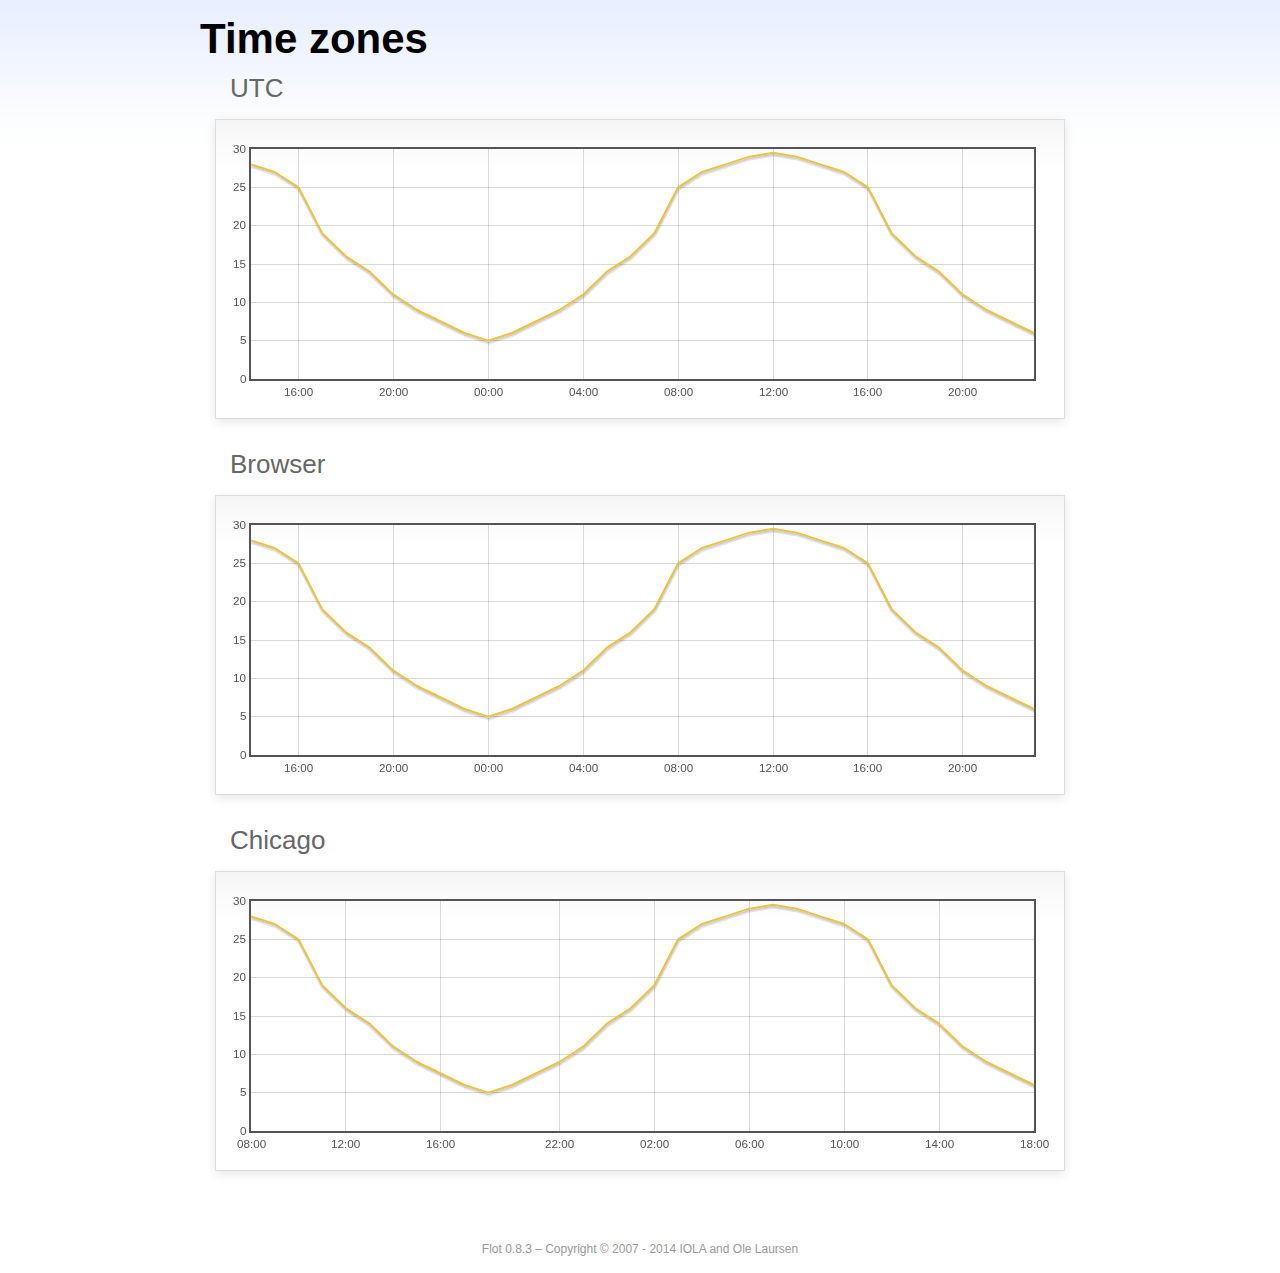
<file: app/static/flot/examples/axes-time-zones/index.html>
<!DOCTYPE html PUBLIC "-//W3C//DTD HTML 4.01//EN" "http://www.w3.org/TR/html4/strict.dtd">
<html>
<head>
	<meta http-equiv="Content-Type" content="text/html; charset=utf-8">
	<title>Flot Examples: Time zones</title>
	<link href="../examples.css" rel="stylesheet" type="text/css">
	<!--[if lte IE 8]><script language="javascript" type="text/javascript" src="../../excanvas.min.js"></script><![endif]-->
	<script language="javascript" type="text/javascript" src="../../jquery.js"></script>
	<script language="javascript" type="text/javascript" src="../../jquery.flot.js"></script>
	<script language="javascript" type="text/javascript" src="../../jquery.flot.time.js"></script>
	<script language="javascript" type="text/javascript" src="date.js"></script>
	<script type="text/javascript">

	$(function() {

		timezoneJS.timezone.zoneFileBasePath = "tz";
		timezoneJS.timezone.defaultZoneFile = [];
		timezoneJS.timezone.init({async: false});

		var d = [
			[Date.UTC(2011, 2, 12, 14, 0, 0), 28],
			[Date.UTC(2011, 2, 12, 15, 0, 0), 27],
			[Date.UTC(2011, 2, 12, 16, 0, 0), 25],
			[Date.UTC(2011, 2, 12, 17, 0, 0), 19],
			[Date.UTC(2011, 2, 12, 18, 0, 0), 16],
			[Date.UTC(2011, 2, 12, 19, 0, 0), 14],
			[Date.UTC(2011, 2, 12, 20, 0, 0), 11],
			[Date.UTC(2011, 2, 12, 21, 0, 0), 9],
			[Date.UTC(2011, 2, 12, 22, 0, 0), 7.5],
			[Date.UTC(2011, 2, 12, 23, 0, 0), 6],
			[Date.UTC(2011, 2, 13, 0, 0, 0), 5],
			[Date.UTC(2011, 2, 13, 1, 0, 0), 6],
			[Date.UTC(2011, 2, 13, 2, 0, 0), 7.5],
			[Date.UTC(2011, 2, 13, 3, 0, 0), 9],
			[Date.UTC(2011, 2, 13, 4, 0, 0), 11],
			[Date.UTC(2011, 2, 13, 5, 0, 0), 14],
			[Date.UTC(2011, 2, 13, 6, 0, 0), 16],
			[Date.UTC(2011, 2, 13, 7, 0, 0), 19],
			[Date.UTC(2011, 2, 13, 8, 0, 0), 25],
			[Date.UTC(2011, 2, 13, 9, 0, 0), 27],
			[Date.UTC(2011, 2, 13, 10, 0, 0), 28],
			[Date.UTC(2011, 2, 13, 11, 0, 0), 29],
			[Date.UTC(2011, 2, 13, 12, 0, 0), 29.5],
			[Date.UTC(2011, 2, 13, 13, 0, 0), 29],
			[Date.UTC(2011, 2, 13, 14, 0, 0), 28],
			[Date.UTC(2011, 2, 13, 15, 0, 0), 27],
			[Date.UTC(2011, 2, 13, 16, 0, 0), 25],
			[Date.UTC(2011, 2, 13, 17, 0, 0), 19],
			[Date.UTC(2011, 2, 13, 18, 0, 0), 16],
			[Date.UTC(2011, 2, 13, 19, 0, 0), 14],
			[Date.UTC(2011, 2, 13, 20, 0, 0), 11],
			[Date.UTC(2011, 2, 13, 21, 0, 0), 9],
			[Date.UTC(2011, 2, 13, 22, 0, 0), 7.5],
			[Date.UTC(2011, 2, 13, 23, 0, 0), 6]
		];

		var plot = $.plot("#placeholderUTC", [d], {
			xaxis: {
				mode: "time"
			}
		});

		var plot = $.plot("#placeholderLocal", [d], {
			xaxis: {
				mode: "time",
				timezone: "browser"
			}
		});

		var plot = $.plot("#placeholderChicago", [d], {
			xaxis: {
				mode: "time",
				timezone: "America/Chicago"
			}
		});

		// Add the Flot version string to the footer

		$("#footer").prepend("Flot " + $.plot.version + " &ndash; ");
	});

	</script>
</head>
<body>

	<div id="header">
		<h2>Time zones</h2>
	</div>

	<div id="content">

		<h3>UTC</h3>
		<div class="demo-container" style="height: 300px;">
			<div id="placeholderUTC" class="demo-placeholder"></div>
		</div>

		<h3>Browser</h3>
		<div class="demo-container" style="height: 300px;">
			<div id="placeholderLocal" class="demo-placeholder"></div>
		</div>

		<h3>Chicago</h3>
		<div class="demo-container" style="height: 300px;">
			<div id="placeholderChicago" class="demo-placeholder"></div>
		</div>

	</div>

	<div id="footer">
		Copyright &copy; 2007 - 2014 IOLA and Ole Laursen
	</div>

</body>
</html>
</file>
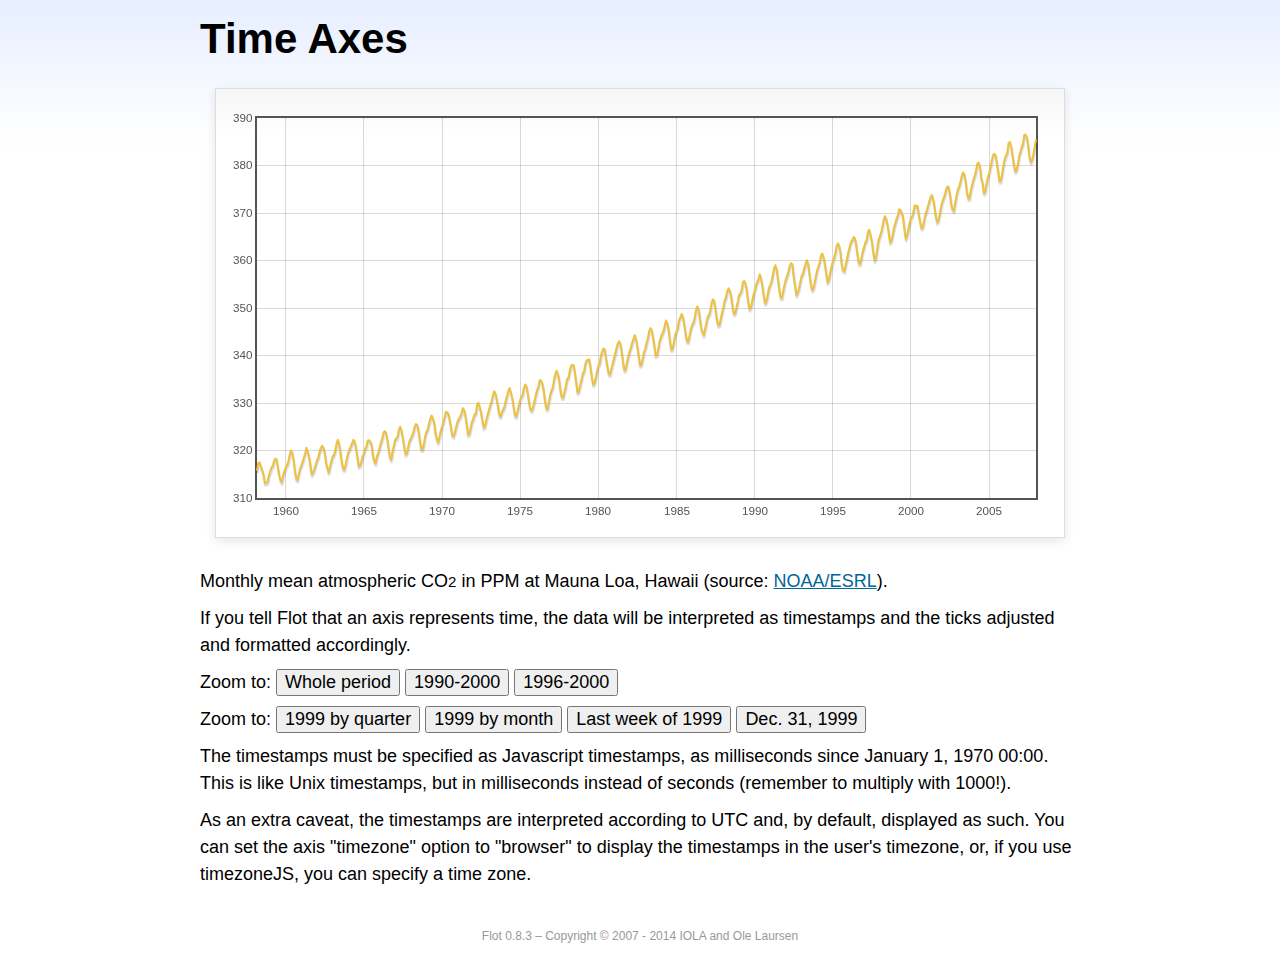
<file: app/static/flot/examples/axes-time/index.html>
<!DOCTYPE html PUBLIC "-//W3C//DTD HTML 4.01//EN" "http://www.w3.org/TR/html4/strict.dtd">
<html>
<head>
	<meta http-equiv="Content-Type" content="text/html; charset=utf-8">
	<title>Flot Examples: Time Axes</title>
	<link href="../examples.css" rel="stylesheet" type="text/css">
	<!--[if lte IE 8]><script language="javascript" type="text/javascript" src="../../excanvas.min.js"></script><![endif]-->
	<script language="javascript" type="text/javascript" src="../../jquery.js"></script>
	<script language="javascript" type="text/javascript" src="../../jquery.flot.js"></script>
	<script language="javascript" type="text/javascript" src="../../jquery.flot.time.js"></script>
	<script type="text/javascript">

	$(function() {

		var d = [[-373597200000, 315.71], [-370918800000, 317.45], [-368326800000, 317.50], [-363056400000, 315.86], [-360378000000, 314.93], [-357699600000, 313.19], [-352429200000, 313.34], [-349837200000, 314.67], [-347158800000, 315.58], [-344480400000, 316.47], [-342061200000, 316.65], [-339382800000, 317.71], [-336790800000, 318.29], [-334112400000, 318.16], [-331520400000, 316.55], [-328842000000, 314.80], [-326163600000, 313.84], [-323571600000, 313.34], [-320893200000, 314.81], [-318301200000, 315.59], [-315622800000, 316.43], [-312944400000, 316.97], [-310438800000, 317.58], [-307760400000, 319.03], [-305168400000, 320.03], [-302490000000, 319.59], [-299898000000, 318.18], [-297219600000, 315.91], [-294541200000, 314.16], [-291949200000, 313.83], [-289270800000, 315.00], [-286678800000, 316.19], [-284000400000, 316.89], [-281322000000, 317.70], [-278902800000, 318.54], [-276224400000, 319.48], [-273632400000, 320.58], [-270954000000, 319.78], [-268362000000, 318.58], [-265683600000, 316.79], [-263005200000, 314.99], [-260413200000, 315.31], [-257734800000, 316.10], [-255142800000, 317.01], [-252464400000, 317.94], [-249786000000, 318.56], [-247366800000, 319.69], [-244688400000, 320.58], [-242096400000, 321.01], [-239418000000, 320.61], [-236826000000, 319.61], [-234147600000, 317.40], [-231469200000, 316.26], [-228877200000, 315.42], [-226198800000, 316.69], [-223606800000, 317.69], [-220928400000, 318.74], [-218250000000, 319.08], [-215830800000, 319.86], [-213152400000, 321.39], [-210560400000, 322.24], [-207882000000, 321.47], [-205290000000, 319.74], [-202611600000, 317.77], [-199933200000, 316.21], [-197341200000, 315.99], [-194662800000, 317.07], [-192070800000, 318.36], [-189392400000, 319.57], [-178938000000, 322.23], [-176259600000, 321.89], [-173667600000, 320.44], [-170989200000, 318.70], [-168310800000, 316.70], [-165718800000, 316.87], [-163040400000, 317.68], [-160448400000, 318.71], [-157770000000, 319.44], [-155091600000, 320.44], [-152672400000, 320.89], [-149994000000, 322.13], [-147402000000, 322.16], [-144723600000, 321.87], [-142131600000, 321.21], [-139453200000, 318.87], [-136774800000, 317.81], [-134182800000, 317.30], [-131504400000, 318.87], [-128912400000, 319.42], [-126234000000, 320.62], [-123555600000, 321.59], [-121136400000, 322.39], [-118458000000, 323.70], [-115866000000, 324.07], [-113187600000, 323.75], [-110595600000, 322.40], [-107917200000, 320.37], [-105238800000, 318.64], [-102646800000, 318.10], [-99968400000, 319.79], [-97376400000, 321.03], [-94698000000, 322.33], [-92019600000, 322.50], [-89600400000, 323.04], [-86922000000, 324.42], [-84330000000, 325.00], [-81651600000, 324.09], [-79059600000, 322.55], [-76381200000, 320.92], [-73702800000, 319.26], [-71110800000, 319.39], [-68432400000, 320.72], [-65840400000, 321.96], [-63162000000, 322.57], [-60483600000, 323.15], [-57978000000, 323.89], [-55299600000, 325.02], [-52707600000, 325.57], [-50029200000, 325.36], [-47437200000, 324.14], [-44758800000, 322.11], [-42080400000, 320.33], [-39488400000, 320.25], [-36810000000, 321.32], [-34218000000, 322.90], [-31539600000, 324.00], [-28861200000, 324.42], [-26442000000, 325.64], [-23763600000, 326.66], [-21171600000, 327.38], [-18493200000, 326.70], [-15901200000, 325.89], [-13222800000, 323.67], [-10544400000, 322.38], [-7952400000, 321.78], [-5274000000, 322.85], [-2682000000, 324.12], [-3600000, 325.06], [2674800000, 325.98], [5094000000, 326.93], [7772400000, 328.13], [10364400000, 328.07], [13042800000, 327.66], [15634800000, 326.35], [18313200000, 324.69], [20991600000, 323.10], [23583600000, 323.07], [26262000000, 324.01], [28854000000, 325.13], [31532400000, 326.17], [34210800000, 326.68], [36630000000, 327.18], [39308400000, 327.78], [41900400000, 328.92], [44578800000, 328.57], [47170800000, 327.37], [49849200000, 325.43], [52527600000, 323.36], [55119600000, 323.56], [57798000000, 324.80], [60390000000, 326.01], [63068400000, 326.77], [65746800000, 327.63], [68252400000, 327.75], [70930800000, 329.72], [73522800000, 330.07], [76201200000, 329.09], [78793200000, 328.05], [81471600000, 326.32], [84150000000, 324.84], [86742000000, 325.20], [89420400000, 326.50], [92012400000, 327.55], [94690800000, 328.54], [97369200000, 329.56], [99788400000, 330.30], [102466800000, 331.50], [105058800000, 332.48], [107737200000, 332.07], [110329200000, 330.87], [113007600000, 329.31], [115686000000, 327.51], [118278000000, 327.18], [120956400000, 328.16], [123548400000, 328.64], [126226800000, 329.35], [128905200000, 330.71], [131324400000, 331.48], [134002800000, 332.65], [136594800000, 333.16], [139273200000, 332.06], [141865200000, 330.99], [144543600000, 329.17], [147222000000, 327.41], [149814000000, 327.20], [152492400000, 328.33], [155084400000, 329.50], [157762800000, 330.68], [160441200000, 331.41], [162860400000, 331.85], [165538800000, 333.29], [168130800000, 333.91], [170809200000, 333.40], [173401200000, 331.78], [176079600000, 329.88], [178758000000, 328.57], [181350000000, 328.46], [184028400000, 329.26], [189298800000, 331.71], [191977200000, 332.76], [194482800000, 333.48], [197161200000, 334.78], [199753200000, 334.78], [202431600000, 334.17], [205023600000, 332.78], [207702000000, 330.64], [210380400000, 328.95], [212972400000, 328.77], [215650800000, 330.23], [218242800000, 331.69], [220921200000, 332.70], [223599600000, 333.24], [226018800000, 334.96], [228697200000, 336.04], [231289200000, 336.82], [233967600000, 336.13], [236559600000, 334.73], [239238000000, 332.52], [241916400000, 331.19], [244508400000, 331.19], [247186800000, 332.35], [249778800000, 333.47], [252457200000, 335.11], [255135600000, 335.26], [257554800000, 336.60], [260233200000, 337.77], [262825200000, 338.00], [265503600000, 337.99], [268095600000, 336.48], [270774000000, 334.37], [273452400000, 332.27], [276044400000, 332.41], [278722800000, 333.76], [281314800000, 334.83], [283993200000, 336.21], [286671600000, 336.64], [289090800000, 338.12], [291769200000, 339.02], [294361200000, 339.02], [297039600000, 339.20], [299631600000, 337.58], [302310000000, 335.55], [304988400000, 333.89], [307580400000, 334.14], [310258800000, 335.26], [312850800000, 336.71], [315529200000, 337.81], [318207600000, 338.29], [320713200000, 340.04], [323391600000, 340.86], [325980000000, 341.47], [328658400000, 341.26], [331250400000, 339.29], [333928800000, 337.60], [336607200000, 336.12], [339202800000, 336.08], [341881200000, 337.22], [344473200000, 338.34], [347151600000, 339.36], [349830000000, 340.51], [352249200000, 341.57], [354924000000, 342.56], [357516000000, 343.01], [360194400000, 342.47], [362786400000, 340.71], [365464800000, 338.52], [368143200000, 336.96], [370738800000, 337.13], [373417200000, 338.58], [376009200000, 339.89], [378687600000, 340.93], [381366000000, 341.69], [383785200000, 342.69], [389052000000, 344.30], [391730400000, 343.43], [394322400000, 341.88], [397000800000, 339.89], [399679200000, 337.95], [402274800000, 338.10], [404953200000, 339.27], [407545200000, 340.67], [410223600000, 341.42], [412902000000, 342.68], [415321200000, 343.46], [417996000000, 345.10], [420588000000, 345.76], [423266400000, 345.36], [425858400000, 343.91], [428536800000, 342.05], [431215200000, 340.00], [433810800000, 340.12], [436489200000, 341.33], [439081200000, 342.94], [441759600000, 343.87], [444438000000, 344.60], [446943600000, 345.20], [452210400000, 347.36], [454888800000, 346.74], [457480800000, 345.41], [460159200000, 343.01], [462837600000, 341.23], [465433200000, 341.52], [468111600000, 342.86], [470703600000, 344.41], [473382000000, 345.09], [476060400000, 345.89], [478479600000, 347.49], [481154400000, 348.00], [483746400000, 348.75], [486424800000, 348.19], [489016800000, 346.54], [491695200000, 344.63], [494373600000, 343.03], [496969200000, 342.92], [499647600000, 344.24], [502239600000, 345.62], [504918000000, 346.43], [507596400000, 346.94], [510015600000, 347.88], [512690400000, 349.57], [515282400000, 350.35], [517960800000, 349.72], [520552800000, 347.78], [523231200000, 345.86], [525909600000, 344.84], [528505200000, 344.32], [531183600000, 345.67], [533775600000, 346.88], [536454000000, 348.19], [539132400000, 348.55], [541551600000, 349.52], [544226400000, 351.12], [546818400000, 351.84], [549496800000, 351.49], [552088800000, 349.82], [554767200000, 347.63], [557445600000, 346.38], [560041200000, 346.49], [562719600000, 347.75], [565311600000, 349.03], [567990000000, 350.20], [570668400000, 351.61], [573174000000, 352.22], [575848800000, 353.53], [578440800000, 354.14], [581119200000, 353.62], [583711200000, 352.53], [586389600000, 350.41], [589068000000, 348.84], [591663600000, 348.94], [594342000000, 350.04], [596934000000, 351.29], [599612400000, 352.72], [602290800000, 353.10], [604710000000, 353.65], [607384800000, 355.43], [609976800000, 355.70], [612655200000, 355.11], [615247200000, 353.79], [617925600000, 351.42], [620604000000, 349.81], [623199600000, 350.11], [625878000000, 351.26], [628470000000, 352.63], [631148400000, 353.64], [633826800000, 354.72], [636246000000, 355.49], [638920800000, 356.09], [641512800000, 357.08], [644191200000, 356.11], [646783200000, 354.70], [649461600000, 352.68], [652140000000, 351.05], [654735600000, 351.36], [657414000000, 352.81], [660006000000, 354.22], [662684400000, 354.85], [665362800000, 355.66], [667782000000, 357.04], [670456800000, 358.40], [673048800000, 359.00], [675727200000, 357.99], [678319200000, 356.00], [680997600000, 353.78], [683676000000, 352.20], [686271600000, 352.22], [688950000000, 353.70], [691542000000, 354.98], [694220400000, 356.09], [696898800000, 356.85], [699404400000, 357.73], [702079200000, 358.91], [704671200000, 359.45], [707349600000, 359.19], [709941600000, 356.72], [712620000000, 354.79], [715298400000, 352.79], [717894000000, 353.20], [720572400000, 354.15], [723164400000, 355.39], [725842800000, 356.77], [728521200000, 357.17], [730940400000, 358.26], [733615200000, 359.16], [736207200000, 360.07], [738885600000, 359.41], [741477600000, 357.44], [744156000000, 355.30], [746834400000, 353.87], [749430000000, 354.04], [752108400000, 355.27], [754700400000, 356.70], [757378800000, 358.00], [760057200000, 358.81], [762476400000, 359.68], [765151200000, 361.13], [767743200000, 361.48], [770421600000, 360.60], [773013600000, 359.20], [775692000000, 357.23], [778370400000, 355.42], [780966000000, 355.89], [783644400000, 357.41], [786236400000, 358.74], [788914800000, 359.73], [791593200000, 360.61], [794012400000, 361.58], [796687200000, 363.05], [799279200000, 363.62], [801957600000, 363.03], [804549600000, 361.55], [807228000000, 358.94], [809906400000, 357.93], [812502000000, 357.80], [815180400000, 359.22], [817772400000, 360.44], [820450800000, 361.83], [823129200000, 362.95], [825634800000, 363.91], [828309600000, 364.28], [830901600000, 364.94], [833580000000, 364.70], [836172000000, 363.31], [838850400000, 361.15], [841528800000, 359.40], [844120800000, 359.34], [846802800000, 360.62], [849394800000, 361.96], [852073200000, 362.81], [854751600000, 363.87], [857170800000, 364.25], [859845600000, 366.02], [862437600000, 366.46], [865116000000, 365.32], [867708000000, 364.07], [870386400000, 361.95], [873064800000, 360.06], [875656800000, 360.49], [878338800000, 362.19], [880930800000, 364.12], [883609200000, 364.99], [886287600000, 365.82], [888706800000, 366.95], [891381600000, 368.42], [893973600000, 369.33], [896652000000, 368.78], [899244000000, 367.59], [901922400000, 365.84], [904600800000, 363.83], [907192800000, 364.18], [909874800000, 365.34], [912466800000, 366.93], [915145200000, 367.94], [917823600000, 368.82], [920242800000, 369.46], [922917600000, 370.77], [925509600000, 370.66], [928188000000, 370.10], [930780000000, 369.08], [933458400000, 366.66], [936136800000, 364.60], [938728800000, 365.17], [941410800000, 366.51], [944002800000, 367.89], [946681200000, 369.04], [949359600000, 369.35], [951865200000, 370.38], [954540000000, 371.63], [957132000000, 371.32], [959810400000, 371.53], [962402400000, 369.75], [965080800000, 368.23], [967759200000, 366.87], [970351200000, 366.94], [973033200000, 368.27], [975625200000, 369.64], [978303600000, 370.46], [980982000000, 371.44], [983401200000, 372.37], [986076000000, 373.33], [988668000000, 373.77], [991346400000, 373.09], [993938400000, 371.51], [996616800000, 369.55], [999295200000, 368.12], [1001887200000, 368.38], [1004569200000, 369.66], [1007161200000, 371.11], [1009839600000, 372.36], [1012518000000, 373.09], [1014937200000, 373.81], [1017612000000, 374.93], [1020204000000, 375.58], [1022882400000, 375.44], [1025474400000, 373.86], [1028152800000, 371.77], [1030831200000, 370.73], [1033423200000, 370.50], [1036105200000, 372.18], [1038697200000, 373.70], [1041375600000, 374.92], [1044054000000, 375.62], [1046473200000, 376.51], [1049148000000, 377.75], [1051740000000, 378.54], [1054418400000, 378.20], [1057010400000, 376.68], [1059688800000, 374.43], [1062367200000, 373.11], [1064959200000, 373.10], [1067641200000, 374.77], [1070233200000, 375.97], [1072911600000, 377.03], [1075590000000, 377.87], [1078095600000, 378.88], [1080770400000, 380.42], [1083362400000, 380.62], [1086040800000, 379.70], [1088632800000, 377.43], [1091311200000, 376.32], [1093989600000, 374.19], [1096581600000, 374.47], [1099263600000, 376.15], [1101855600000, 377.51], [1104534000000, 378.43], [1107212400000, 379.70], [1109631600000, 380.92], [1112306400000, 382.18], [1114898400000, 382.45], [1117576800000, 382.14], [1120168800000, 380.60], [1122847200000, 378.64], [1125525600000, 376.73], [1128117600000, 376.84], [1130799600000, 378.29], [1133391600000, 380.06], [1136070000000, 381.40], [1138748400000, 382.20], [1141167600000, 382.66], [1143842400000, 384.69], [1146434400000, 384.94], [1149112800000, 384.01], [1151704800000, 382.14], [1154383200000, 380.31], [1157061600000, 378.81], [1159653600000, 379.03], [1162335600000, 380.17], [1164927600000, 381.85], [1167606000000, 382.94], [1170284400000, 383.86], [1172703600000, 384.49], [1175378400000, 386.37], [1177970400000, 386.54], [1180648800000, 385.98], [1183240800000, 384.36], [1185919200000, 381.85], [1188597600000, 380.74], [1191189600000, 381.15], [1193871600000, 382.38], [1196463600000, 383.94], [1199142000000, 385.44]]; 

		$.plot("#placeholder", [d], {
			xaxis: { mode: "time" }
		});

		$("#whole").click(function () {
			$.plot("#placeholder", [d], {
				xaxis: { mode: "time" }
			});
		});

		$("#nineties").click(function () {
			$.plot("#placeholder", [d], {
				xaxis: {
					mode: "time",
					min: (new Date(1990, 0, 1)).getTime(),
					max: (new Date(2000, 0, 1)).getTime()
				}
			});
		});

		$("#latenineties").click(function () {
			$.plot("#placeholder", [d], {
				xaxis: {
					mode: "time",
					minTickSize: [1, "year"],
					min: (new Date(1996, 0, 1)).getTime(),
					max: (new Date(2000, 0, 1)).getTime()
				}
			});
		});

		$("#ninetyninequarters").click(function () {
			$.plot("#placeholder", [d], {
				xaxis: {
					mode: "time",
					minTickSize: [1, "quarter"],
					min: (new Date(1999, 0, 1)).getTime(),
					max: (new Date(2000, 0, 1)).getTime()
				}
			});
		});

		$("#ninetynine").click(function () {
			$.plot("#placeholder", [d], {
				xaxis: {
					mode: "time",
					minTickSize: [1, "month"],
					min: (new Date(1999, 0, 1)).getTime(),
					max: (new Date(2000, 0, 1)).getTime()
				}
			});
		});

		$("#lastweekninetynine").click(function () {
			$.plot("#placeholder", [d], {
				xaxis: {
					mode: "time",
					minTickSize: [1, "day"],
					min: (new Date(1999, 11, 25)).getTime(),
					max: (new Date(2000, 0, 1)).getTime(),
					timeformat: "%a"
				}
			});
		});

		$("#lastdayninetynine").click(function () {
			$.plot("#placeholder", [d], {
				xaxis: {
					mode: "time",
					minTickSize: [1, "hour"],
					min: (new Date(1999, 11, 31)).getTime(),
					max: (new Date(2000, 0, 1)).getTime(),
					twelveHourClock: true
				}
			});
		});

		// Add the Flot version string to the footer

		$("#footer").prepend("Flot " + $.plot.version + " &ndash; ");
	});

	</script>
</head>
<body>

	<div id="header">
		<h2>Time Axes</h2>
	</div>

	<div id="content">

		<div class="demo-container">
			<div id="placeholder" class="demo-placeholder"></div>
		</div>

		<p>Monthly mean atmospheric CO<sub>2</sub> in PPM at Mauna Loa, Hawaii (source: <a href="http://www.esrl.noaa.gov/gmd/ccgg/trends/">NOAA/ESRL</a>).</p>

		<p>If you tell Flot that an axis represents time, the data will be interpreted as timestamps and the ticks adjusted and formatted accordingly.</p>

		<p>Zoom to: <button id="whole">Whole period</button>
		<button id="nineties">1990-2000</button>
		<button id="latenineties">1996-2000</button></p>

		<p>Zoom to: <button id="ninetyninequarters">1999 by quarter</button>
		<button id="ninetynine">1999 by month</button>
		<button id="lastweekninetynine">Last week of 1999</button>
		<button id="lastdayninetynine">Dec. 31, 1999</button></p>

		<p>The timestamps must be specified as Javascript timestamps, as milliseconds since January 1, 1970 00:00. This is like Unix timestamps, but in milliseconds instead of seconds (remember to multiply with 1000!).</p>

		<p>As an extra caveat, the timestamps are interpreted according to UTC and, by default, displayed as such. You can set the axis "timezone" option to "browser" to display the timestamps in the user's timezone, or, if you use timezoneJS, you can specify a time zone.</p>

	</div>

	<div id="footer">
		Copyright &copy; 2007 - 2014 IOLA and Ole Laursen
	</div>

</body>
</html>
</file>
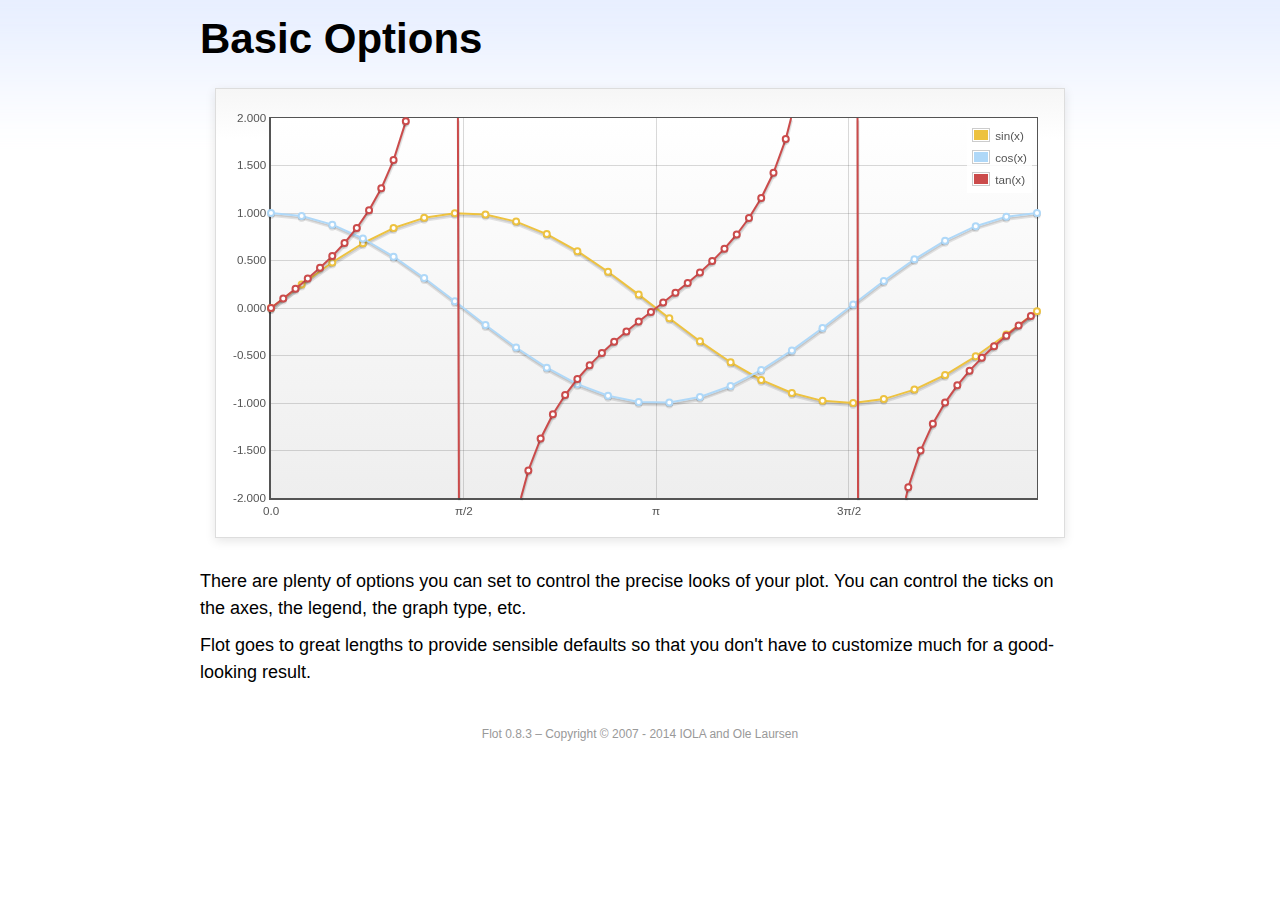
<file: app/static/flot/examples/basic-options/index.html>
<!DOCTYPE html PUBLIC "-//W3C//DTD HTML 4.01//EN" "http://www.w3.org/TR/html4/strict.dtd">
<html>
<head>
	<meta http-equiv="Content-Type" content="text/html; charset=utf-8">
	<title>Flot Examples: Basic Options</title>
	<link href="../examples.css" rel="stylesheet" type="text/css">
	<!--[if lte IE 8]><script language="javascript" type="text/javascript" src="../../excanvas.min.js"></script><![endif]-->
	<script language="javascript" type="text/javascript" src="../../jquery.js"></script>
	<script language="javascript" type="text/javascript" src="../../jquery.flot.js"></script>
	<script type="text/javascript">

	$(function () {

		var d1 = [];
		for (var i = 0; i < Math.PI * 2; i += 0.25) {
			d1.push([i, Math.sin(i)]);
		}

		var d2 = [];
		for (var i = 0; i < Math.PI * 2; i += 0.25) {
			d2.push([i, Math.cos(i)]);
		}

		var d3 = [];
		for (var i = 0; i < Math.PI * 2; i += 0.1) {
			d3.push([i, Math.tan(i)]);
		}

		$.plot("#placeholder", [
			{ label: "sin(x)", data: d1 },
			{ label: "cos(x)", data: d2 },
			{ label: "tan(x)", data: d3 }
		], {
			series: {
				lines: { show: true },
				points: { show: true }
			},
			xaxis: {
				ticks: [
					0, [ Math.PI/2, "\u03c0/2" ], [ Math.PI, "\u03c0" ],
					[ Math.PI * 3/2, "3\u03c0/2" ], [ Math.PI * 2, "2\u03c0" ]
				]
			},
			yaxis: {
				ticks: 10,
				min: -2,
				max: 2,
				tickDecimals: 3
			},
			grid: {
				backgroundColor: { colors: [ "#fff", "#eee" ] },
				borderWidth: {
					top: 1,
					right: 1,
					bottom: 2,
					left: 2
				}
			}
		});

		// Add the Flot version string to the footer

		$("#footer").prepend("Flot " + $.plot.version + " &ndash; ");
	});

	</script>
</head>
<body>

	<div id="header">
		<h2>Basic Options</h2>
	</div>

	<div id="content">

		<div class="demo-container">
			<div id="placeholder" class="demo-placeholder"></div>
		</div>

		<p>There are plenty of options you can set to control the precise looks of your plot. You can control the ticks on the axes, the legend, the graph type, etc.</p>

		<p>Flot goes to great lengths to provide sensible defaults so that you don't have to customize much for a good-looking result.</p>

	</div>

	<div id="footer">
		Copyright &copy; 2007 - 2014 IOLA and Ole Laursen
	</div>

</body>
</html>
</file>
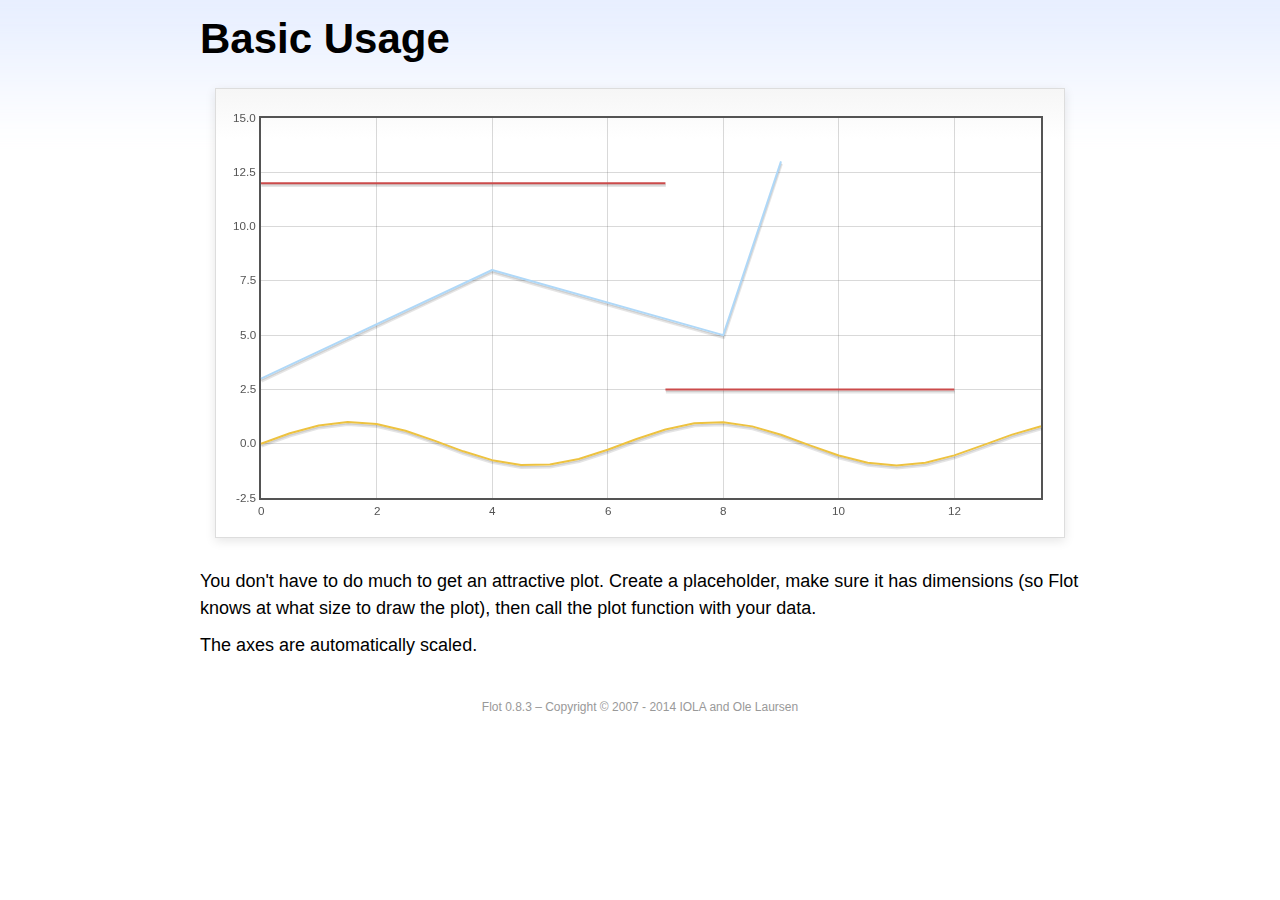
<file: app/static/flot/examples/basic-usage/index.html>
<!DOCTYPE html PUBLIC "-//W3C//DTD HTML 4.01//EN" "http://www.w3.org/TR/html4/strict.dtd">
<html>
<head>
	<meta http-equiv="Content-Type" content="text/html; charset=utf-8">
	<title>Flot Examples: Basic Usage</title>
	<link href="../examples.css" rel="stylesheet" type="text/css">
	<!--[if lte IE 8]><script language="javascript" type="text/javascript" src="../../excanvas.min.js"></script><![endif]-->
	<script language="javascript" type="text/javascript" src="../../jquery.js"></script>
	<script language="javascript" type="text/javascript" src="../../jquery.flot.js"></script>
	<script type="text/javascript">

	$(function() {

		var d1 = [];
		for (var i = 0; i < 14; i += 0.5) {
			d1.push([i, Math.sin(i)]);
		}

		var d2 = [[0, 3], [4, 8], [8, 5], [9, 13]];

		// A null signifies separate line segments

		var d3 = [[0, 12], [7, 12], null, [7, 2.5], [12, 2.5]];

		$.plot("#placeholder", [ d1, d2, d3 ]);

		// Add the Flot version string to the footer

		$("#footer").prepend("Flot " + $.plot.version + " &ndash; ");
	});

	</script>
</head>
<body>

	<div id="header">
		<h2>Basic Usage</h2>
	</div>

	<div id="content">

		<div class="demo-container">
			<div id="placeholder" class="demo-placeholder"></div>
		</div>

		<p>You don't have to do much to get an attractive plot.  Create a placeholder, make sure it has dimensions (so Flot knows at what size to draw the plot), then call the plot function with your data.</p>

		<p>The axes are automatically scaled.</p>

	</div>

	<div id="footer">
		Copyright &copy; 2007 - 2014 IOLA and Ole Laursen
	</div>

</body>
</html>
</file>
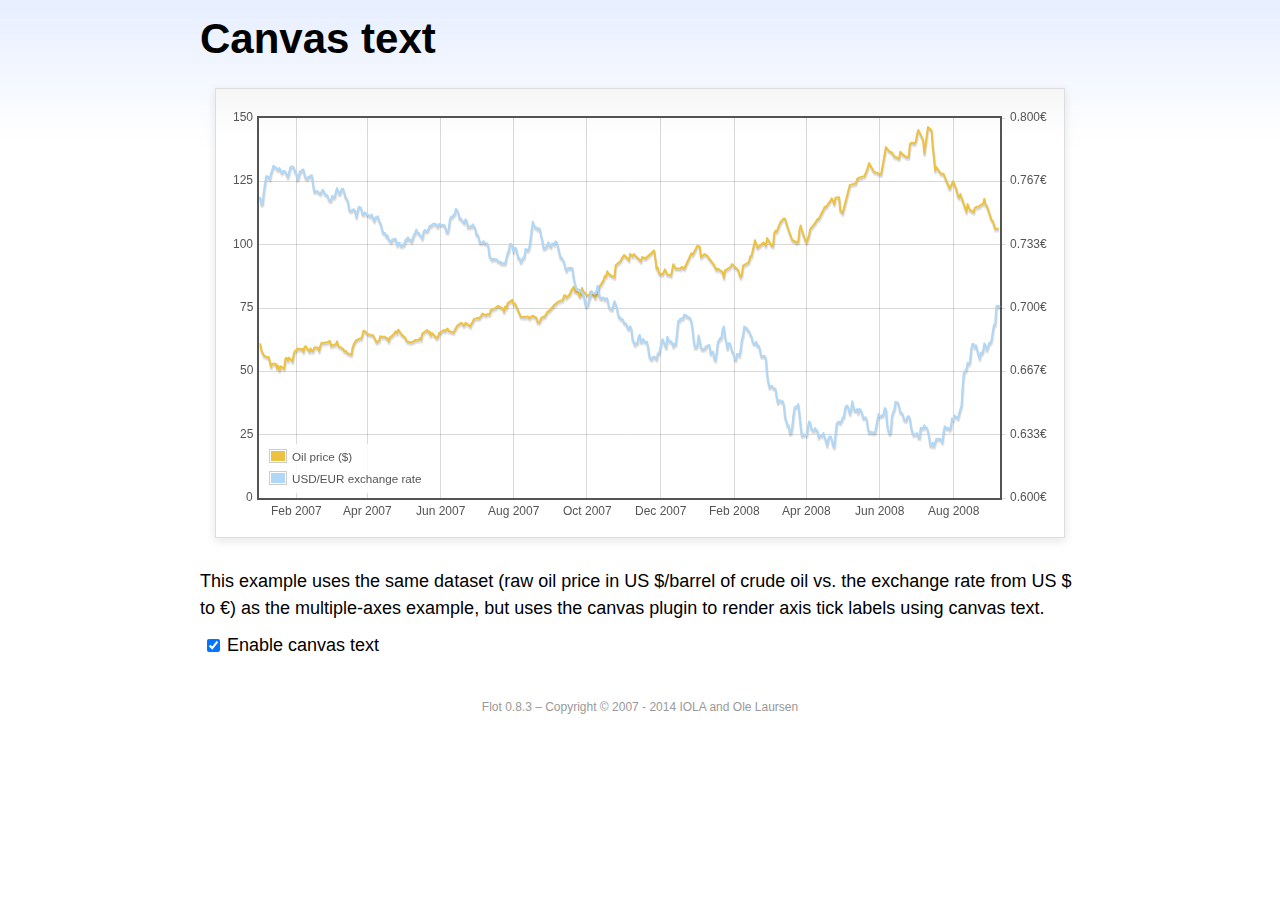
<file: app/static/flot/examples/canvas/index.html>
<!DOCTYPE html PUBLIC "-//W3C//DTD HTML 4.01//EN" "http://www.w3.org/TR/html4/strict.dtd">
<html>
<head>
	<meta http-equiv="Content-Type" content="text/html; charset=utf-8">
	<title>Flot Examples: Canvas text</title>
	<link href="../examples.css" rel="stylesheet" type="text/css">
	<!--[if lte IE 8]><script language="javascript" type="text/javascript" src="../../excanvas.min.js"></script><![endif]-->
	<script language="javascript" type="text/javascript" src="../../jquery.js"></script>
	<script language="javascript" type="text/javascript" src="../../jquery.flot.js"></script>
	<script language="javascript" type="text/javascript" src="../../jquery.flot.time.js"></script>
	<script language="javascript" type="text/javascript" src="../../jquery.flot.canvas.js"></script>
	<script type="text/javascript">

	$(function() {

		var oilPrices = [[1167692400000,61.05], [1167778800000,58.32], [1167865200000,57.35], [1167951600000,56.31], [1168210800000,55.55], [1168297200000,55.64], [1168383600000,54.02], [1168470000000,51.88], [1168556400000,52.99], [1168815600000,52.99], [1168902000000,51.21], [1168988400000,52.24], [1169074800000,50.48], [1169161200000,51.99], [1169420400000,51.13], [1169506800000,55.04], [1169593200000,55.37], [1169679600000,54.23], [1169766000000,55.42], [1170025200000,54.01], [1170111600000,56.97], [1170198000000,58.14], [1170284400000,58.14], [1170370800000,59.02], [1170630000000,58.74], [1170716400000,58.88], [1170802800000,57.71], [1170889200000,59.71], [1170975600000,59.89], [1171234800000,57.81], [1171321200000,59.06], [1171407600000,58.00], [1171494000000,57.99], [1171580400000,59.39], [1171839600000,59.39], [1171926000000,58.07], [1172012400000,60.07], [1172098800000,61.14], [1172444400000,61.39], [1172530800000,61.46], [1172617200000,61.79], [1172703600000,62.00], [1172790000000,60.07], [1173135600000,60.69], [1173222000000,61.82], [1173308400000,60.05], [1173654000000,58.91], [1173740400000,57.93], [1173826800000,58.16], [1173913200000,57.55], [1173999600000,57.11], [1174258800000,56.59], [1174345200000,59.61], [1174518000000,61.69], [1174604400000,62.28], [1174860000000,62.91], [1174946400000,62.93], [1175032800000,64.03], [1175119200000,66.03], [1175205600000,65.87], [1175464800000,64.64], [1175637600000,64.38], [1175724000000,64.28], [1175810400000,64.28], [1176069600000,61.51], [1176156000000,61.89], [1176242400000,62.01], [1176328800000,63.85], [1176415200000,63.63], [1176674400000,63.61], [1176760800000,63.10], [1176847200000,63.13], [1176933600000,61.83], [1177020000000,63.38], [1177279200000,64.58], [1177452000000,65.84], [1177538400000,65.06], [1177624800000,66.46], [1177884000000,64.40], [1178056800000,63.68], [1178143200000,63.19], [1178229600000,61.93], [1178488800000,61.47], [1178575200000,61.55], [1178748000000,61.81], [1178834400000,62.37], [1179093600000,62.46], [1179180000000,63.17], [1179266400000,62.55], [1179352800000,64.94], [1179698400000,66.27], [1179784800000,65.50], [1179871200000,65.77], [1179957600000,64.18], [1180044000000,65.20], [1180389600000,63.15], [1180476000000,63.49], [1180562400000,65.08], [1180908000000,66.30], [1180994400000,65.96], [1181167200000,66.93], [1181253600000,65.98], [1181599200000,65.35], [1181685600000,66.26], [1181858400000,68.00], [1182117600000,69.09], [1182204000000,69.10], [1182290400000,68.19], [1182376800000,68.19], [1182463200000,69.14], [1182722400000,68.19], [1182808800000,67.77], [1182895200000,68.97], [1182981600000,69.57], [1183068000000,70.68], [1183327200000,71.09], [1183413600000,70.92], [1183586400000,71.81], [1183672800000,72.81], [1183932000000,72.19], [1184018400000,72.56], [1184191200000,72.50], [1184277600000,74.15], [1184623200000,75.05], [1184796000000,75.92], [1184882400000,75.57], [1185141600000,74.89], [1185228000000,73.56], [1185314400000,75.57], [1185400800000,74.95], [1185487200000,76.83], [1185832800000,78.21], [1185919200000,76.53], [1186005600000,76.86], [1186092000000,76.00], [1186437600000,71.59], [1186696800000,71.47], [1186956000000,71.62], [1187042400000,71.00], [1187301600000,71.98], [1187560800000,71.12], [1187647200000,69.47], [1187733600000,69.26], [1187820000000,69.83], [1187906400000,71.09], [1188165600000,71.73], [1188338400000,73.36], [1188511200000,74.04], [1188856800000,76.30], [1189116000000,77.49], [1189461600000,78.23], [1189548000000,79.91], [1189634400000,80.09], [1189720800000,79.10], [1189980000000,80.57], [1190066400000,81.93], [1190239200000,83.32], [1190325600000,81.62], [1190584800000,80.95], [1190671200000,79.53], [1190757600000,80.30], [1190844000000,82.88], [1190930400000,81.66], [1191189600000,80.24], [1191276000000,80.05], [1191362400000,79.94], [1191448800000,81.44], [1191535200000,81.22], [1191794400000,79.02], [1191880800000,80.26], [1191967200000,80.30], [1192053600000,83.08], [1192140000000,83.69], [1192399200000,86.13], [1192485600000,87.61], [1192572000000,87.40], [1192658400000,89.47], [1192744800000,88.60], [1193004000000,87.56], [1193090400000,87.56], [1193176800000,87.10], [1193263200000,91.86], [1193612400000,93.53], [1193698800000,94.53], [1193871600000,95.93], [1194217200000,93.98], [1194303600000,96.37], [1194476400000,95.46], [1194562800000,96.32], [1195081200000,93.43], [1195167600000,95.10], [1195426800000,94.64], [1195513200000,95.10], [1196031600000,97.70], [1196118000000,94.42], [1196204400000,90.62], [1196290800000,91.01], [1196377200000,88.71], [1196636400000,88.32], [1196809200000,90.23], [1196982000000,88.28], [1197241200000,87.86], [1197327600000,90.02], [1197414000000,92.25], [1197586800000,90.63], [1197846000000,90.63], [1197932400000,90.49], [1198018800000,91.24], [1198105200000,91.06], [1198191600000,90.49], [1198710000000,96.62], [1198796400000,96.00], [1199142000000,99.62], [1199314800000,99.18], [1199401200000,95.09], [1199660400000,96.33], [1199833200000,95.67], [1200351600000,91.90], [1200438000000,90.84], [1200524400000,90.13], [1200610800000,90.57], [1200956400000,89.21], [1201042800000,86.99], [1201129200000,89.85], [1201474800000,90.99], [1201561200000,91.64], [1201647600000,92.33], [1201734000000,91.75], [1202079600000,90.02], [1202166000000,88.41], [1202252400000,87.14], [1202338800000,88.11], [1202425200000,91.77], [1202770800000,92.78], [1202857200000,93.27], [1202943600000,95.46], [1203030000000,95.46], [1203289200000,101.74], [1203462000000,98.81], [1203894000000,100.88], [1204066800000,99.64], [1204153200000,102.59], [1204239600000,101.84], [1204498800000,99.52], [1204585200000,99.52], [1204671600000,104.52], [1204758000000,105.47], [1204844400000,105.15], [1205103600000,108.75], [1205276400000,109.92], [1205362800000,110.33], [1205449200000,110.21], [1205708400000,105.68], [1205967600000,101.84], [1206313200000,100.86], [1206399600000,101.22], [1206486000000,105.90], [1206572400000,107.58], [1206658800000,105.62], [1206914400000,101.58], [1207000800000,100.98], [1207173600000,103.83], [1207260000000,106.23], [1207605600000,108.50], [1207778400000,110.11], [1207864800000,110.14], [1208210400000,113.79], [1208296800000,114.93], [1208383200000,114.86], [1208728800000,117.48], [1208815200000,118.30], [1208988000000,116.06], [1209074400000,118.52], [1209333600000,118.75], [1209420000000,113.46], [1209592800000,112.52], [1210024800000,121.84], [1210111200000,123.53], [1210197600000,123.69], [1210543200000,124.23], [1210629600000,125.80], [1210716000000,126.29], [1211148000000,127.05], [1211320800000,129.07], [1211493600000,132.19], [1211839200000,128.85], [1212357600000,127.76], [1212703200000,138.54], [1212962400000,136.80], [1213135200000,136.38], [1213308000000,134.86], [1213653600000,134.01], [1213740000000,136.68], [1213912800000,135.65], [1214172000000,134.62], [1214258400000,134.62], [1214344800000,134.62], [1214431200000,139.64], [1214517600000,140.21], [1214776800000,140.00], [1214863200000,140.97], [1214949600000,143.57], [1215036000000,145.29], [1215381600000,141.37], [1215468000000,136.04], [1215727200000,146.40], [1215986400000,145.18], [1216072800000,138.74], [1216159200000,134.60], [1216245600000,129.29], [1216332000000,130.65], [1216677600000,127.95], [1216850400000,127.95], [1217282400000,122.19], [1217455200000,124.08], [1217541600000,125.10], [1217800800000,121.41], [1217887200000,119.17], [1217973600000,118.58], [1218060000000,120.02], [1218405600000,114.45], [1218492000000,113.01], [1218578400000,116.00], [1218751200000,113.77], [1219010400000,112.87], [1219096800000,114.53], [1219269600000,114.98], [1219356000000,114.98], [1219701600000,116.27], [1219788000000,118.15], [1219874400000,115.59], [1219960800000,115.46], [1220306400000,109.71], [1220392800000,109.35], [1220565600000,106.23], [1220824800000,106.34]];

		var exchangeRates = [[1167606000000,0.7580], [1167692400000,0.7580], [1167778800000,0.75470], [1167865200000,0.75490], [1167951600000,0.76130], [1168038000000,0.76550], [1168124400000,0.76930], [1168210800000,0.76940], [1168297200000,0.76880], [1168383600000,0.76780], [1168470000000,0.77080], [1168556400000,0.77270], [1168642800000,0.77490], [1168729200000,0.77410], [1168815600000,0.77410], [1168902000000,0.77320], [1168988400000,0.77270], [1169074800000,0.77370], [1169161200000,0.77240], [1169247600000,0.77120], [1169334000000,0.7720], [1169420400000,0.77210], [1169506800000,0.77170], [1169593200000,0.77040], [1169679600000,0.7690], [1169766000000,0.77110], [1169852400000,0.7740], [1169938800000,0.77450], [1170025200000,0.77450], [1170111600000,0.7740], [1170198000000,0.77160], [1170284400000,0.77130], [1170370800000,0.76780], [1170457200000,0.76880], [1170543600000,0.77180], [1170630000000,0.77180], [1170716400000,0.77280], [1170802800000,0.77290], [1170889200000,0.76980], [1170975600000,0.76850], [1171062000000,0.76810], [1171148400000,0.7690], [1171234800000,0.7690], [1171321200000,0.76980], [1171407600000,0.76990], [1171494000000,0.76510], [1171580400000,0.76130], [1171666800000,0.76160], [1171753200000,0.76140], [1171839600000,0.76140], [1171926000000,0.76070], [1172012400000,0.76020], [1172098800000,0.76110], [1172185200000,0.76220], [1172271600000,0.76150], [1172358000000,0.75980], [1172444400000,0.75980], [1172530800000,0.75920], [1172617200000,0.75730], [1172703600000,0.75660], [1172790000000,0.75670], [1172876400000,0.75910], [1172962800000,0.75820], [1173049200000,0.75850], [1173135600000,0.76130], [1173222000000,0.76310], [1173308400000,0.76150], [1173394800000,0.760], [1173481200000,0.76130], [1173567600000,0.76270], [1173654000000,0.76270], [1173740400000,0.76080], [1173826800000,0.75830], [1173913200000,0.75750], [1173999600000,0.75620], [1174086000000,0.7520], [1174172400000,0.75120], [1174258800000,0.75120], [1174345200000,0.75170], [1174431600000,0.7520], [1174518000000,0.75110], [1174604400000,0.7480], [1174690800000,0.75090], [1174777200000,0.75310], [1174860000000,0.75310], [1174946400000,0.75270], [1175032800000,0.74980], [1175119200000,0.74930], [1175205600000,0.75040], [1175292000000,0.750], [1175378400000,0.74910], [1175464800000,0.74910], [1175551200000,0.74850], [1175637600000,0.74840], [1175724000000,0.74920], [1175810400000,0.74710], [1175896800000,0.74590], [1175983200000,0.74770], [1176069600000,0.74770], [1176156000000,0.74830], [1176242400000,0.74580], [1176328800000,0.74480], [1176415200000,0.7430], [1176501600000,0.73990], [1176588000000,0.73950], [1176674400000,0.73950], [1176760800000,0.73780], [1176847200000,0.73820], [1176933600000,0.73620], [1177020000000,0.73550], [1177106400000,0.73480], [1177192800000,0.73610], [1177279200000,0.73610], [1177365600000,0.73650], [1177452000000,0.73620], [1177538400000,0.73310], [1177624800000,0.73390], [1177711200000,0.73440], [1177797600000,0.73270], [1177884000000,0.73270], [1177970400000,0.73360], [1178056800000,0.73330], [1178143200000,0.73590], [1178229600000,0.73590], [1178316000000,0.73720], [1178402400000,0.7360], [1178488800000,0.7360], [1178575200000,0.7350], [1178661600000,0.73650], [1178748000000,0.73840], [1178834400000,0.73950], [1178920800000,0.74130], [1179007200000,0.73970], [1179093600000,0.73960], [1179180000000,0.73850], [1179266400000,0.73780], [1179352800000,0.73660], [1179439200000,0.740], [1179525600000,0.74110], [1179612000000,0.74060], [1179698400000,0.74050], [1179784800000,0.74140], [1179871200000,0.74310], [1179957600000,0.74310], [1180044000000,0.74380], [1180130400000,0.74430], [1180216800000,0.74430], [1180303200000,0.74430], [1180389600000,0.74340], [1180476000000,0.74290], [1180562400000,0.74420], [1180648800000,0.7440], [1180735200000,0.74390], [1180821600000,0.74370], [1180908000000,0.74370], [1180994400000,0.74290], [1181080800000,0.74030], [1181167200000,0.73990], [1181253600000,0.74180], [1181340000000,0.74680], [1181426400000,0.7480], [1181512800000,0.7480], [1181599200000,0.7490], [1181685600000,0.74940], [1181772000000,0.75220], [1181858400000,0.75150], [1181944800000,0.75020], [1182031200000,0.74720], [1182117600000,0.74720], [1182204000000,0.74620], [1182290400000,0.74550], [1182376800000,0.74490], [1182463200000,0.74670], [1182549600000,0.74580], [1182636000000,0.74270], [1182722400000,0.74270], [1182808800000,0.7430], [1182895200000,0.74290], [1182981600000,0.7440], [1183068000000,0.7430], [1183154400000,0.74220], [1183240800000,0.73880], [1183327200000,0.73880], [1183413600000,0.73690], [1183500000000,0.73450], [1183586400000,0.73450], [1183672800000,0.73450], [1183759200000,0.73520], [1183845600000,0.73410], [1183932000000,0.73410], [1184018400000,0.7340], [1184104800000,0.73240], [1184191200000,0.72720], [1184277600000,0.72640], [1184364000000,0.72550], [1184450400000,0.72580], [1184536800000,0.72580], [1184623200000,0.72560], [1184709600000,0.72570], [1184796000000,0.72470], [1184882400000,0.72430], [1184968800000,0.72440], [1185055200000,0.72350], [1185141600000,0.72350], [1185228000000,0.72350], [1185314400000,0.72350], [1185400800000,0.72620], [1185487200000,0.72880], [1185573600000,0.73010], [1185660000000,0.73370], [1185746400000,0.73370], [1185832800000,0.73240], [1185919200000,0.72970], [1186005600000,0.73170], [1186092000000,0.73150], [1186178400000,0.72880], [1186264800000,0.72630], [1186351200000,0.72630], [1186437600000,0.72420], [1186524000000,0.72530], [1186610400000,0.72640], [1186696800000,0.7270], [1186783200000,0.73120], [1186869600000,0.73050], [1186956000000,0.73050], [1187042400000,0.73180], [1187128800000,0.73580], [1187215200000,0.74090], [1187301600000,0.74540], [1187388000000,0.74370], [1187474400000,0.74240], [1187560800000,0.74240], [1187647200000,0.74150], [1187733600000,0.74190], [1187820000000,0.74140], [1187906400000,0.73770], [1187992800000,0.73550], [1188079200000,0.73150], [1188165600000,0.73150], [1188252000000,0.7320], [1188338400000,0.73320], [1188424800000,0.73460], [1188511200000,0.73280], [1188597600000,0.73230], [1188684000000,0.7340], [1188770400000,0.7340], [1188856800000,0.73360], [1188943200000,0.73510], [1189029600000,0.73460], [1189116000000,0.73210], [1189202400000,0.72940], [1189288800000,0.72660], [1189375200000,0.72660], [1189461600000,0.72540], [1189548000000,0.72420], [1189634400000,0.72130], [1189720800000,0.71970], [1189807200000,0.72090], [1189893600000,0.7210], [1189980000000,0.7210], [1190066400000,0.7210], [1190152800000,0.72090], [1190239200000,0.71590], [1190325600000,0.71330], [1190412000000,0.71050], [1190498400000,0.70990], [1190584800000,0.70990], [1190671200000,0.70930], [1190757600000,0.70930], [1190844000000,0.70760], [1190930400000,0.7070], [1191016800000,0.70490], [1191103200000,0.70120], [1191189600000,0.70110], [1191276000000,0.70190], [1191362400000,0.70460], [1191448800000,0.70630], [1191535200000,0.70890], [1191621600000,0.70770], [1191708000000,0.70770], [1191794400000,0.70770], [1191880800000,0.70910], [1191967200000,0.71180], [1192053600000,0.70790], [1192140000000,0.70530], [1192226400000,0.7050], [1192312800000,0.70550], [1192399200000,0.70550], [1192485600000,0.70450], [1192572000000,0.70510], [1192658400000,0.70510], [1192744800000,0.70170], [1192831200000,0.70], [1192917600000,0.69950], [1193004000000,0.69940], [1193090400000,0.70140], [1193176800000,0.70360], [1193263200000,0.70210], [1193349600000,0.70020], [1193436000000,0.69670], [1193522400000,0.6950], [1193612400000,0.6950], [1193698800000,0.69390], [1193785200000,0.6940], [1193871600000,0.69220], [1193958000000,0.69190], [1194044400000,0.69140], [1194130800000,0.68940], [1194217200000,0.68910], [1194303600000,0.69040], [1194390000000,0.6890], [1194476400000,0.68340], [1194562800000,0.68230], [1194649200000,0.68070], [1194735600000,0.68150], [1194822000000,0.68150], [1194908400000,0.68470], [1194994800000,0.68590], [1195081200000,0.68220], [1195167600000,0.68270], [1195254000000,0.68370], [1195340400000,0.68230], [1195426800000,0.68220], [1195513200000,0.68220], [1195599600000,0.67920], [1195686000000,0.67460], [1195772400000,0.67350], [1195858800000,0.67310], [1195945200000,0.67420], [1196031600000,0.67440], [1196118000000,0.67390], [1196204400000,0.67310], [1196290800000,0.67610], [1196377200000,0.67610], [1196463600000,0.67850], [1196550000000,0.68180], [1196636400000,0.68360], [1196722800000,0.68230], [1196809200000,0.68050], [1196895600000,0.67930], [1196982000000,0.68490], [1197068400000,0.68330], [1197154800000,0.68250], [1197241200000,0.68250], [1197327600000,0.68160], [1197414000000,0.67990], [1197500400000,0.68130], [1197586800000,0.68090], [1197673200000,0.68680], [1197759600000,0.69330], [1197846000000,0.69330], [1197932400000,0.69450], [1198018800000,0.69440], [1198105200000,0.69460], [1198191600000,0.69640], [1198278000000,0.69650], [1198364400000,0.69560], [1198450800000,0.69560], [1198537200000,0.6950], [1198623600000,0.69480], [1198710000000,0.69280], [1198796400000,0.68870], [1198882800000,0.68240], [1198969200000,0.67940], [1199055600000,0.67940], [1199142000000,0.68030], [1199228400000,0.68550], [1199314800000,0.68240], [1199401200000,0.67910], [1199487600000,0.67830], [1199574000000,0.67850], [1199660400000,0.67850], [1199746800000,0.67970], [1199833200000,0.680], [1199919600000,0.68030], [1200006000000,0.68050], [1200092400000,0.6760], [1200178800000,0.6770], [1200265200000,0.6770], [1200351600000,0.67360], [1200438000000,0.67260], [1200524400000,0.67640], [1200610800000,0.68210], [1200697200000,0.68310], [1200783600000,0.68420], [1200870000000,0.68420], [1200956400000,0.68870], [1201042800000,0.69030], [1201129200000,0.68480], [1201215600000,0.68240], [1201302000000,0.67880], [1201388400000,0.68140], [1201474800000,0.68140], [1201561200000,0.67970], [1201647600000,0.67690], [1201734000000,0.67650], [1201820400000,0.67330], [1201906800000,0.67290], [1201993200000,0.67580], [1202079600000,0.67580], [1202166000000,0.6750], [1202252400000,0.6780], [1202338800000,0.68330], [1202425200000,0.68560], [1202511600000,0.69030], [1202598000000,0.68960], [1202684400000,0.68960], [1202770800000,0.68820], [1202857200000,0.68790], [1202943600000,0.68620], [1203030000000,0.68520], [1203116400000,0.68230], [1203202800000,0.68130], [1203289200000,0.68130], [1203375600000,0.68220], [1203462000000,0.68020], [1203548400000,0.68020], [1203634800000,0.67840], [1203721200000,0.67480], [1203807600000,0.67470], [1203894000000,0.67470], [1203980400000,0.67480], [1204066800000,0.67330], [1204153200000,0.6650], [1204239600000,0.66110], [1204326000000,0.65830], [1204412400000,0.6590], [1204498800000,0.6590], [1204585200000,0.65810], [1204671600000,0.65780], [1204758000000,0.65740], [1204844400000,0.65320], [1204930800000,0.65020], [1205017200000,0.65140], [1205103600000,0.65140], [1205190000000,0.65070], [1205276400000,0.6510], [1205362800000,0.64890], [1205449200000,0.64240], [1205535600000,0.64060], [1205622000000,0.63820], [1205708400000,0.63820], [1205794800000,0.63410], [1205881200000,0.63440], [1205967600000,0.63780], [1206054000000,0.64390], [1206140400000,0.64780], [1206226800000,0.64810], [1206313200000,0.64810], [1206399600000,0.64940], [1206486000000,0.64380], [1206572400000,0.63770], [1206658800000,0.63290], [1206745200000,0.63360], [1206831600000,0.63330], [1206914400000,0.63330], [1207000800000,0.6330], [1207087200000,0.63710], [1207173600000,0.64030], [1207260000000,0.63960], [1207346400000,0.63640], [1207432800000,0.63560], [1207519200000,0.63560], [1207605600000,0.63680], [1207692000000,0.63570], [1207778400000,0.63540], [1207864800000,0.6320], [1207951200000,0.63320], [1208037600000,0.63280], [1208124000000,0.63310], [1208210400000,0.63420], [1208296800000,0.63210], [1208383200000,0.63020], [1208469600000,0.62780], [1208556000000,0.63080], [1208642400000,0.63240], [1208728800000,0.63240], [1208815200000,0.63070], [1208901600000,0.62770], [1208988000000,0.62690], [1209074400000,0.63350], [1209160800000,0.63920], [1209247200000,0.640], [1209333600000,0.64010], [1209420000000,0.63960], [1209506400000,0.64070], [1209592800000,0.64230], [1209679200000,0.64290], [1209765600000,0.64720], [1209852000000,0.64850], [1209938400000,0.64860], [1210024800000,0.64670], [1210111200000,0.64440], [1210197600000,0.64670], [1210284000000,0.65090], [1210370400000,0.64780], [1210456800000,0.64610], [1210543200000,0.64610], [1210629600000,0.64680], [1210716000000,0.64490], [1210802400000,0.6470], [1210888800000,0.64610], [1210975200000,0.64520], [1211061600000,0.64220], [1211148000000,0.64220], [1211234400000,0.64250], [1211320800000,0.64140], [1211407200000,0.63660], [1211493600000,0.63460], [1211580000000,0.6350], [1211666400000,0.63460], [1211752800000,0.63460], [1211839200000,0.63430], [1211925600000,0.63460], [1212012000000,0.63790], [1212098400000,0.64160], [1212184800000,0.64420], [1212271200000,0.64310], [1212357600000,0.64310], [1212444000000,0.64350], [1212530400000,0.6440], [1212616800000,0.64730], [1212703200000,0.64690], [1212789600000,0.63860], [1212876000000,0.63560], [1212962400000,0.6340], [1213048800000,0.63460], [1213135200000,0.6430], [1213221600000,0.64520], [1213308000000,0.64670], [1213394400000,0.65060], [1213480800000,0.65040], [1213567200000,0.65030], [1213653600000,0.64810], [1213740000000,0.64510], [1213826400000,0.6450], [1213912800000,0.64410], [1213999200000,0.64140], [1214085600000,0.64090], [1214172000000,0.64090], [1214258400000,0.64280], [1214344800000,0.64310], [1214431200000,0.64180], [1214517600000,0.63710], [1214604000000,0.63490], [1214690400000,0.63330], [1214776800000,0.63340], [1214863200000,0.63380], [1214949600000,0.63420], [1215036000000,0.6320], [1215122400000,0.63180], [1215208800000,0.6370], [1215295200000,0.63680], [1215381600000,0.63680], [1215468000000,0.63830], [1215554400000,0.63710], [1215640800000,0.63710], [1215727200000,0.63550], [1215813600000,0.6320], [1215900000000,0.62770], [1215986400000,0.62760], [1216072800000,0.62910], [1216159200000,0.62740], [1216245600000,0.62930], [1216332000000,0.63110], [1216418400000,0.6310], [1216504800000,0.63120], [1216591200000,0.63120], [1216677600000,0.63040], [1216764000000,0.62940], [1216850400000,0.63480], [1216936800000,0.63780], [1217023200000,0.63680], [1217109600000,0.63680], [1217196000000,0.63680], [1217282400000,0.6360], [1217368800000,0.6370], [1217455200000,0.64180], [1217541600000,0.64110], [1217628000000,0.64350], [1217714400000,0.64270], [1217800800000,0.64270], [1217887200000,0.64190], [1217973600000,0.64460], [1218060000000,0.64680], [1218146400000,0.64870], [1218232800000,0.65940], [1218319200000,0.66660], [1218405600000,0.66660], [1218492000000,0.66780], [1218578400000,0.67120], [1218664800000,0.67050], [1218751200000,0.67180], [1218837600000,0.67840], [1218924000000,0.68110], [1219010400000,0.68110], [1219096800000,0.67940], [1219183200000,0.68040], [1219269600000,0.67810], [1219356000000,0.67560], [1219442400000,0.67350], [1219528800000,0.67630], [1219615200000,0.67620], [1219701600000,0.67770], [1219788000000,0.68150], [1219874400000,0.68020], [1219960800000,0.6780], [1220047200000,0.67960], [1220133600000,0.68170], [1220220000000,0.68170], [1220306400000,0.68320], [1220392800000,0.68770], [1220479200000,0.69120], [1220565600000,0.69140], [1220652000000,0.70090], [1220738400000,0.70120], [1220824800000,0.7010], [1220911200000,0.70050]];

		var data = [
			{ data: oilPrices, label: "Oil price ($)" },
			{ data: exchangeRates, label: "USD/EUR exchange rate", yaxis: 2 }
		];

		var options = {
			canvas: true,
			xaxes: [ { mode: "time" } ],
			yaxes: [ { min: 0 }, {
				position: "right",
				alignTicksWithAxis: 1,
				tickFormatter: function(value, axis) {
					return value.toFixed(axis.tickDecimals) + "€";
				}
			} ],
			legend: { position: "sw" }
		}

		$.plot("#placeholder", data, options);

		$("input").change(function () {
			options.canvas = $(this).is(":checked");
			$.plot("#placeholder", data, options);
		});

		// Add the Flot version string to the footer

		$("#footer").prepend("Flot " + $.plot.version + " &ndash; ");
	});

	</script>
</head>
<body>

	<div id="header">
		<h2>Canvas text</h2>
	</div>

	<div id="content">

		<div class="demo-container">
			<div id="placeholder" class="demo-placeholder"></div>
		</div>

		<p>This example uses the same dataset (raw oil price in US $/barrel of crude oil vs. the exchange rate from US $ to €) as the multiple-axes example, but uses the canvas plugin to render axis tick labels using canvas text.</p>

		<p><input type="checkbox" checked="checked">Enable canvas text</input></p>

	</div>

	<div id="footer">
		Copyright &copy; 2007 - 2014 IOLA and Ole Laursen
	</div>

</body>
</html>
</file>
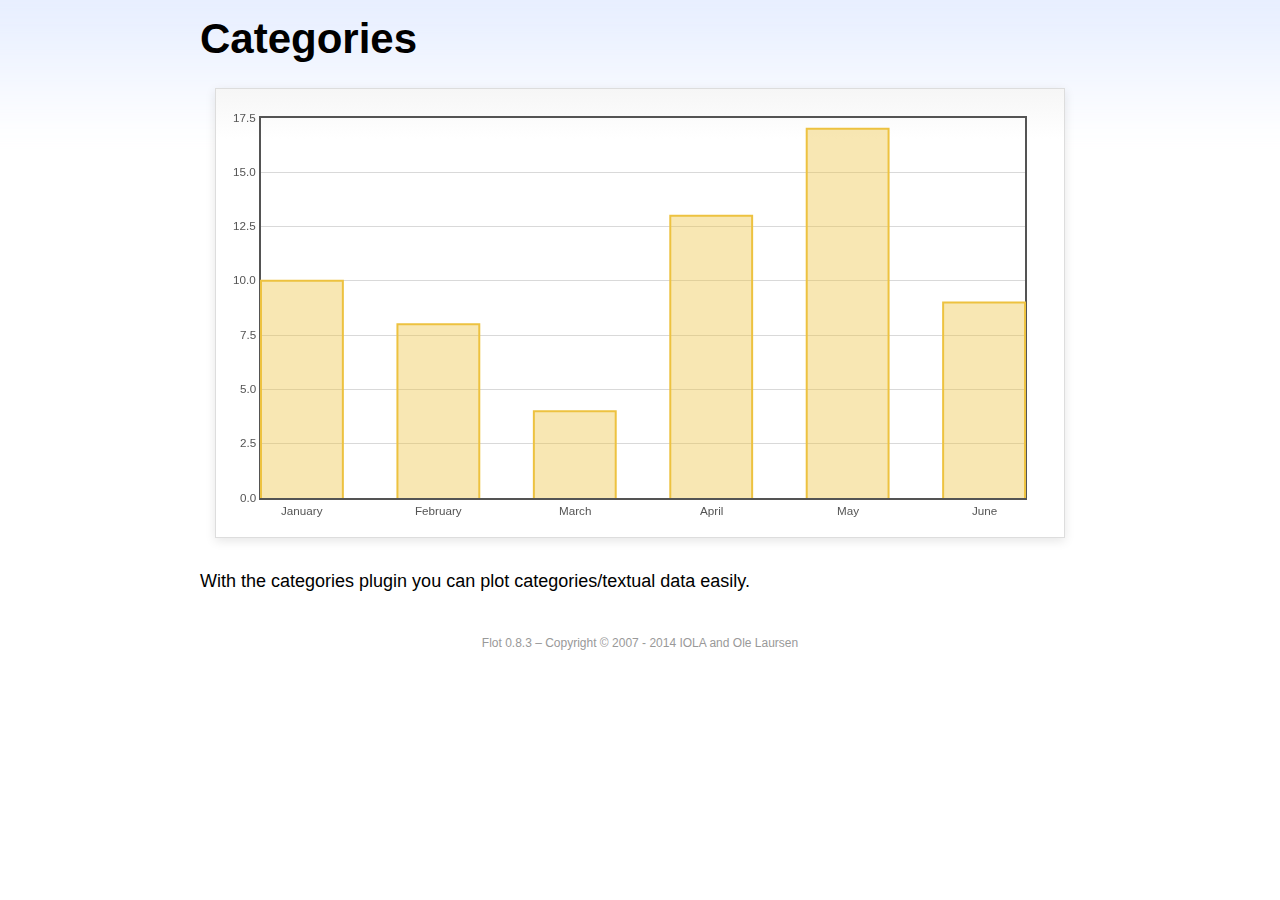
<file: app/static/flot/examples/categories/index.html>
<!DOCTYPE html PUBLIC "-//W3C//DTD HTML 4.01//EN" "http://www.w3.org/TR/html4/strict.dtd">
<html>
<head>
	<meta http-equiv="Content-Type" content="text/html; charset=utf-8">
	<title>Flot Examples: Categories</title>
	<link href="../examples.css" rel="stylesheet" type="text/css">
	<!--[if lte IE 8]><script language="javascript" type="text/javascript" src="../../excanvas.min.js"></script><![endif]-->
	<script language="javascript" type="text/javascript" src="../../jquery.js"></script>
	<script language="javascript" type="text/javascript" src="../../jquery.flot.js"></script>
	<script language="javascript" type="text/javascript" src="../../jquery.flot.categories.js"></script>
	<script type="text/javascript">

	$(function() {

		var data = [ ["January", 10], ["February", 8], ["March", 4], ["April", 13], ["May", 17], ["June", 9] ];

		$.plot("#placeholder", [ data ], {
			series: {
				bars: {
					show: true,
					barWidth: 0.6,
					align: "center"
				}
			},
			xaxis: {
				mode: "categories",
				tickLength: 0
			}
		});

		// Add the Flot version string to the footer

		$("#footer").prepend("Flot " + $.plot.version + " &ndash; ");
	});

	</script>
</head>
<body>

	<div id="header">
		<h2>Categories</h2>
	</div>

	<div id="content">

		<div class="demo-container">
			<div id="placeholder" class="demo-placeholder"></div>
		</div>

		<p>With the categories plugin you can plot categories/textual data easily.</p>

	</div>

	<div id="footer">
		Copyright &copy; 2007 - 2014 IOLA and Ole Laursen
	</div>

</body>
</html>
</file>
<file: app/static/flot/examples/examples.css>
* {	padding: 0; margin: 0; vertical-align: top; }

body {
	background: url(background.png) repeat-x;
	font: 18px/1.5em "proxima-nova", Helvetica, Arial, sans-serif;
}

a {	color: #069; }
a:hover { color: #28b; }

h2 {
	margin-top: 15px;
	font: normal 32px "omnes-pro", Helvetica, Arial, sans-serif;
}

h3 {
	margin-left: 30px;
	font: normal 26px "omnes-pro", Helvetica, Arial, sans-serif;
	color: #666;
}

p {
	margin-top: 10px;
}

button {
	font-size: 18px;
	padding: 1px 7px;
}

input {
	font-size: 18px;
}

input[type=checkbox] {
	margin: 7px;
}

#header {
	position: relative;
	width: 900px;
	margin: auto;
}

#header h2 {
	margin-left: 10px;
	vertical-align: middle;
	font-size: 42px;
	font-weight: bold;
	text-decoration: none;
	color: #000;
}

#content {
	width: 880px;
	margin: 0 auto;
	padding: 10px;
}

#footer {
	margin-top: 25px;
	margin-bottom: 10px;
	text-align: center;
	font-size: 12px;
	color: #999;
}

.demo-container {
	box-sizing: border-box;
	width: 850px;
	height: 450px;
	padding: 20px 15px 15px 15px;
	margin: 15px auto 30px auto;
	border: 1px solid #ddd;
	background: #fff;
	background: linear-gradient(#f6f6f6 0, #fff 50px);
	background: -o-linear-gradient(#f6f6f6 0, #fff 50px);
	background: -ms-linear-gradient(#f6f6f6 0, #fff 50px);
	background: -moz-linear-gradient(#f6f6f6 0, #fff 50px);
	background: -webkit-linear-gradient(#f6f6f6 0, #fff 50px);
	box-shadow: 0 3px 10px rgba(0,0,0,0.15);
	-o-box-shadow: 0 3px 10px rgba(0,0,0,0.1);
	-ms-box-shadow: 0 3px 10px rgba(0,0,0,0.1);
	-moz-box-shadow: 0 3px 10px rgba(0,0,0,0.1);
	-webkit-box-shadow: 0 3px 10px rgba(0,0,0,0.1);
}

.demo-placeholder {
	width: 100%;
	height: 100%;
	font-size: 14px;
	line-height: 1.2em;
}

.legend table {
	border-spacing: 5px;
}
</file>
